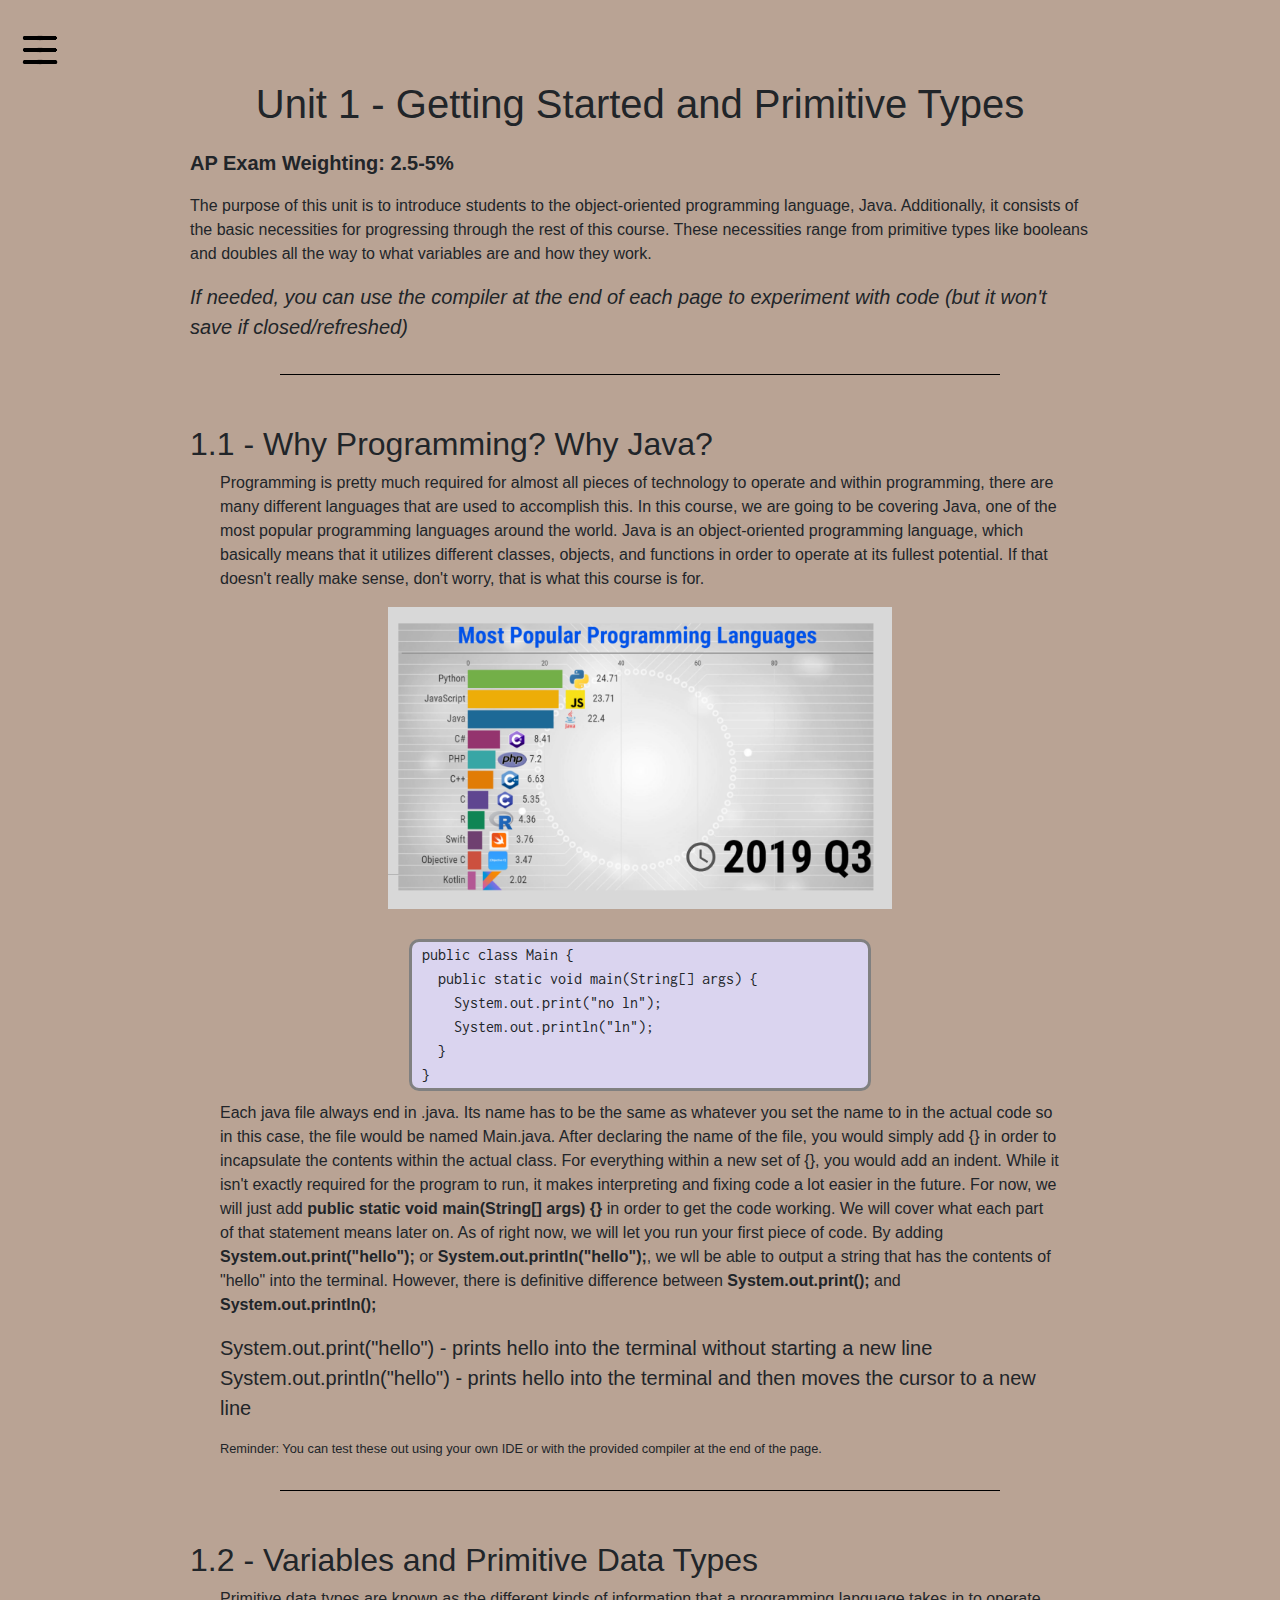
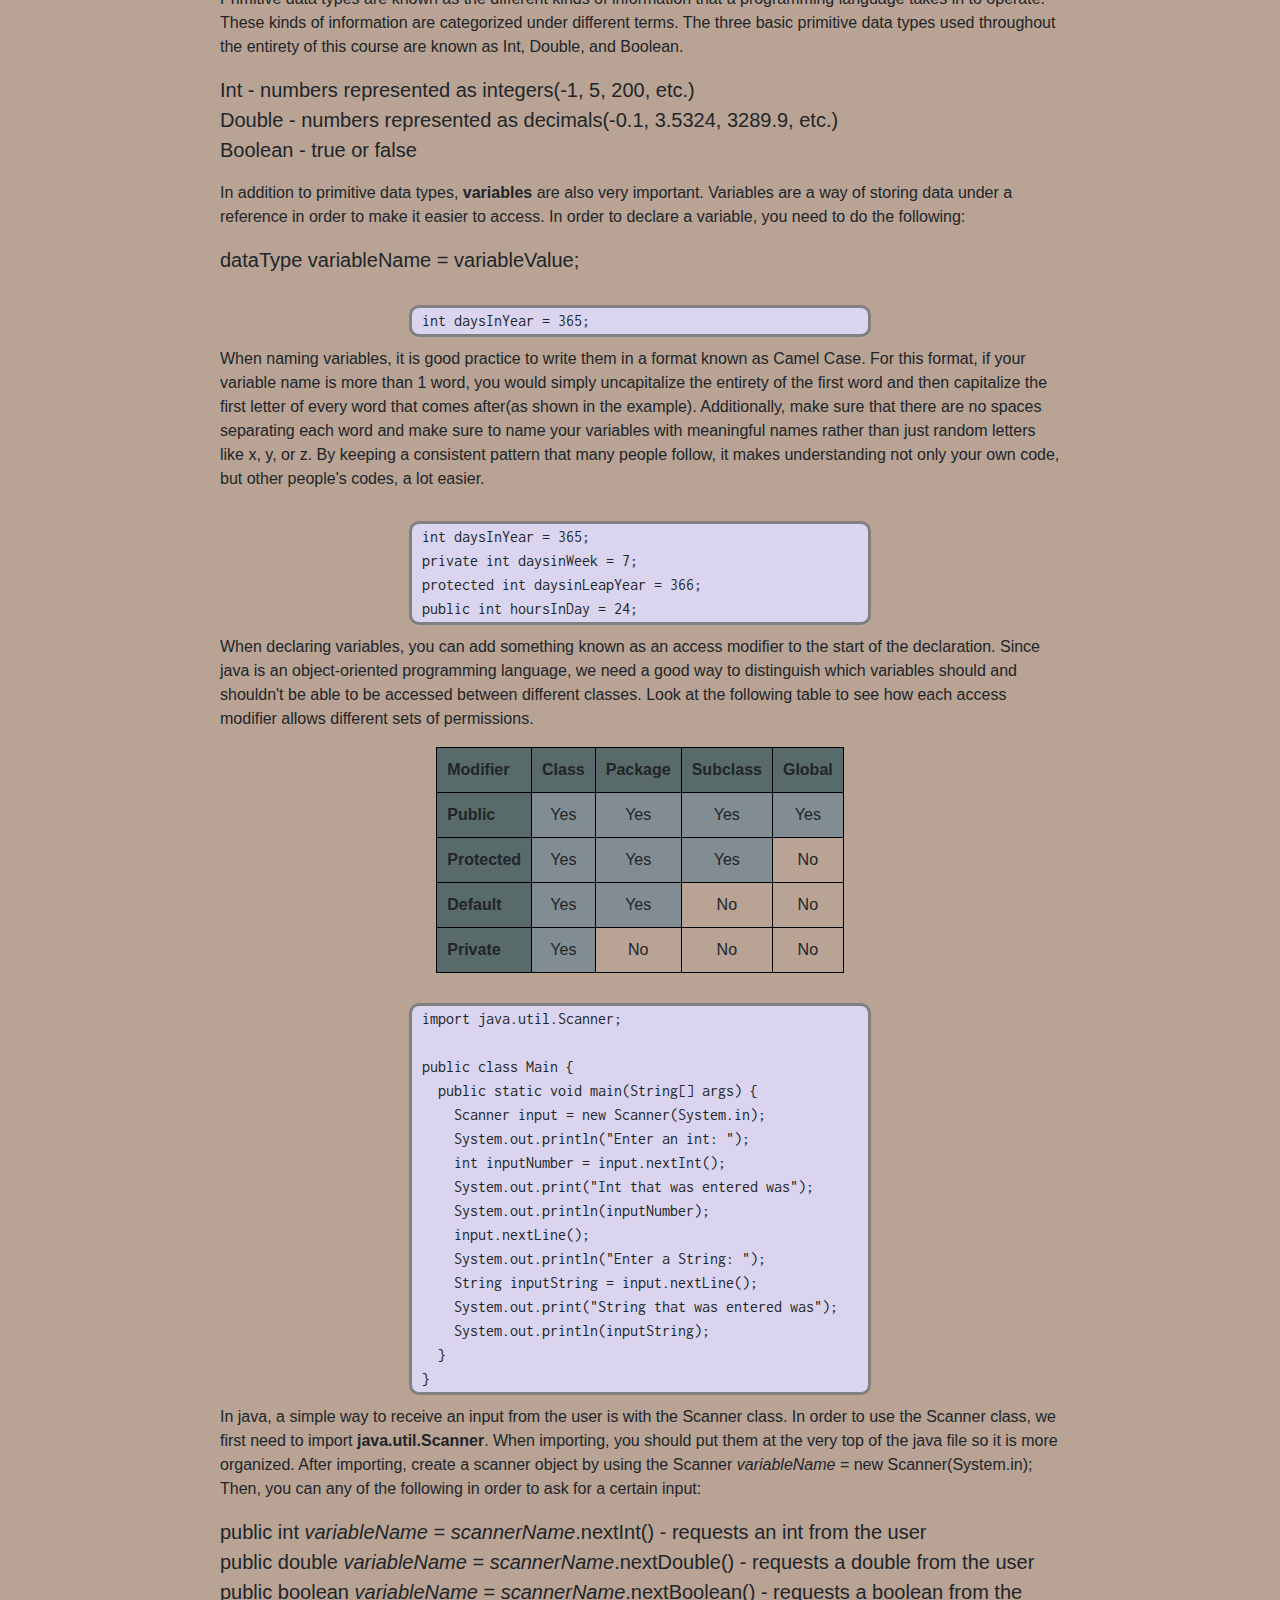
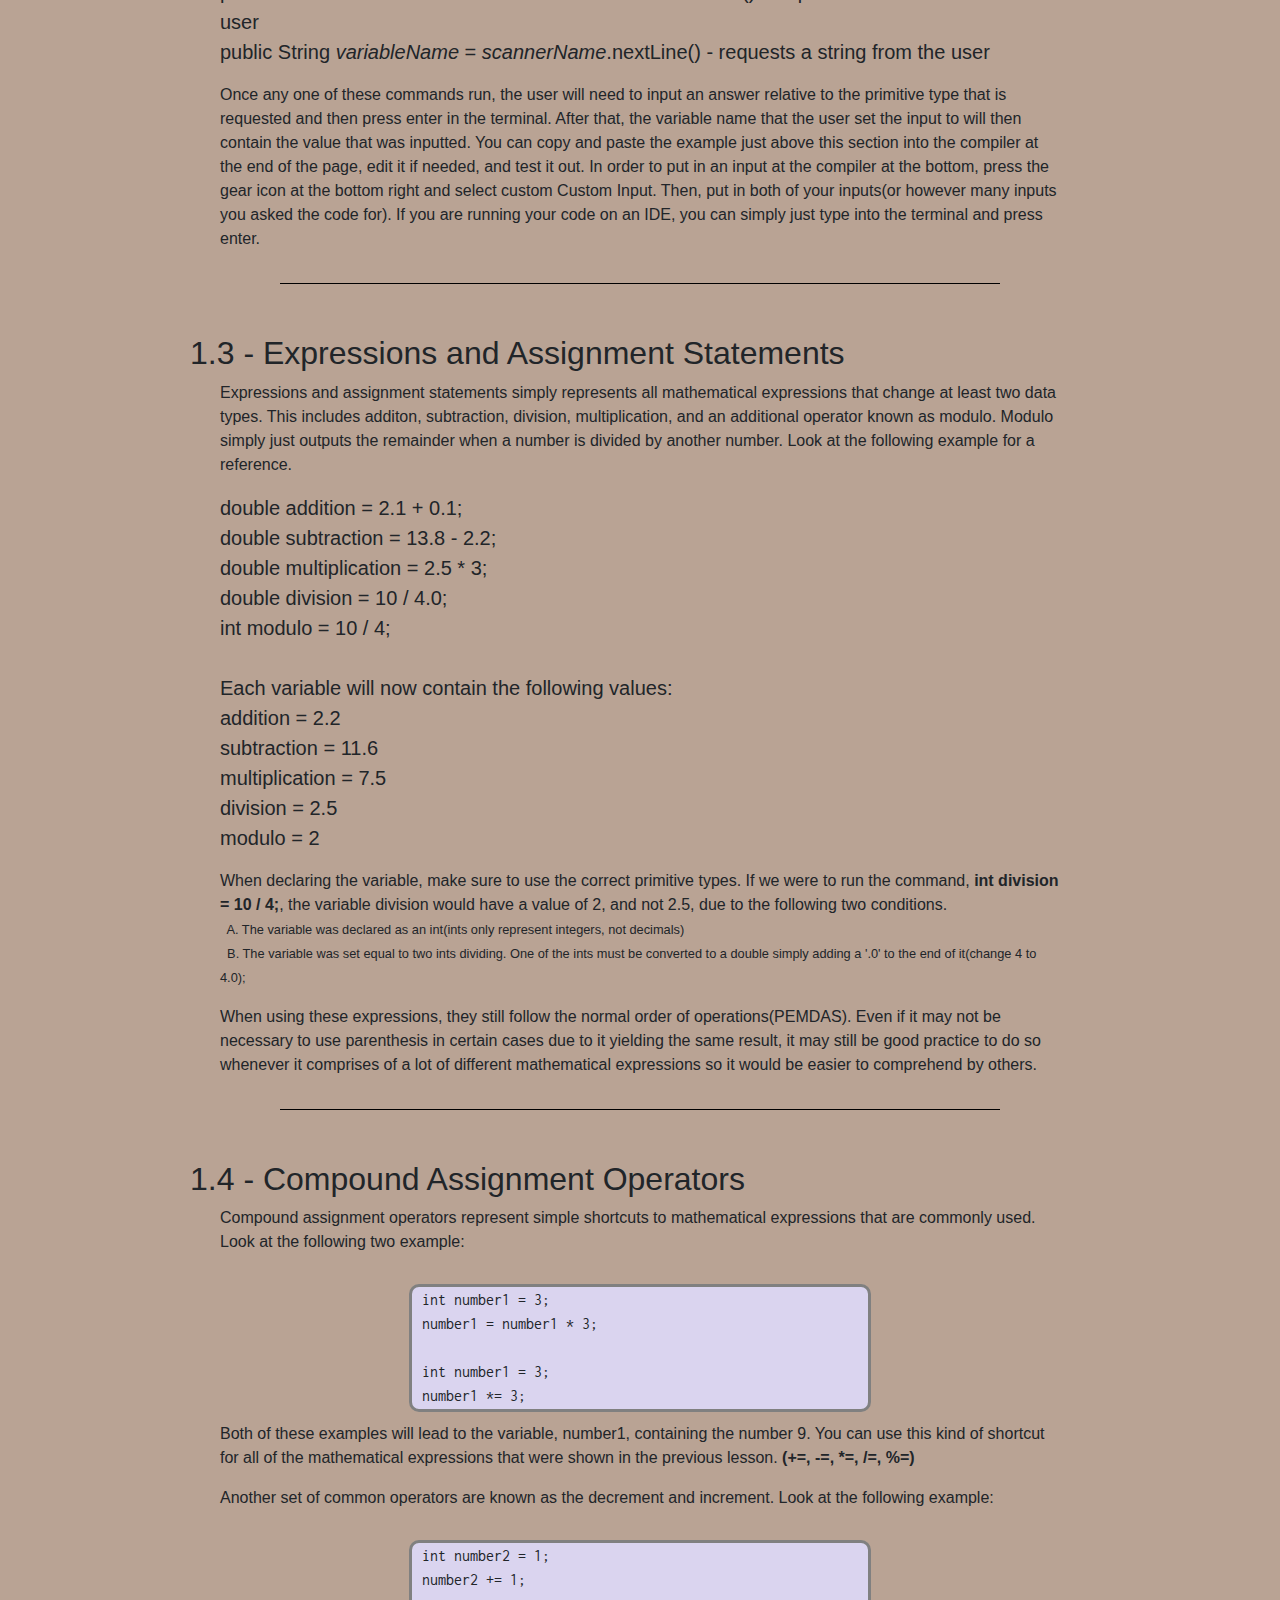
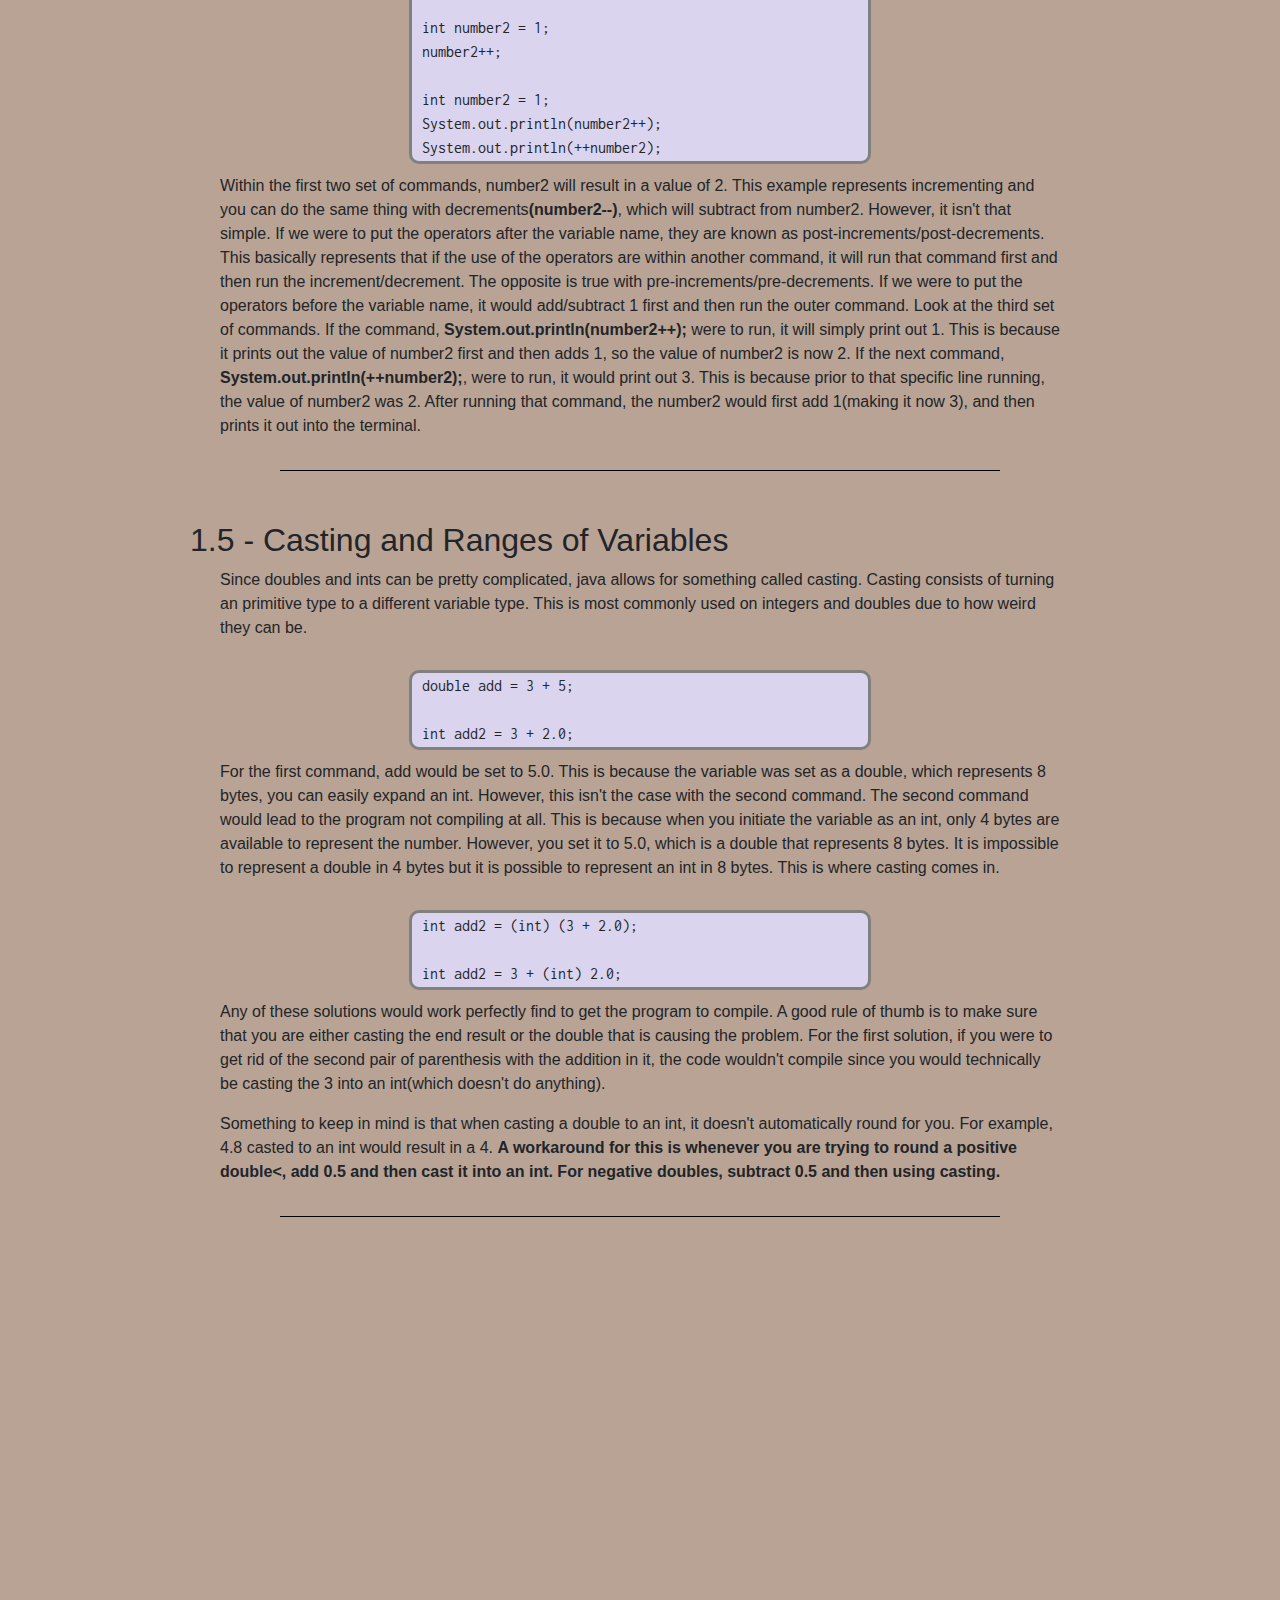
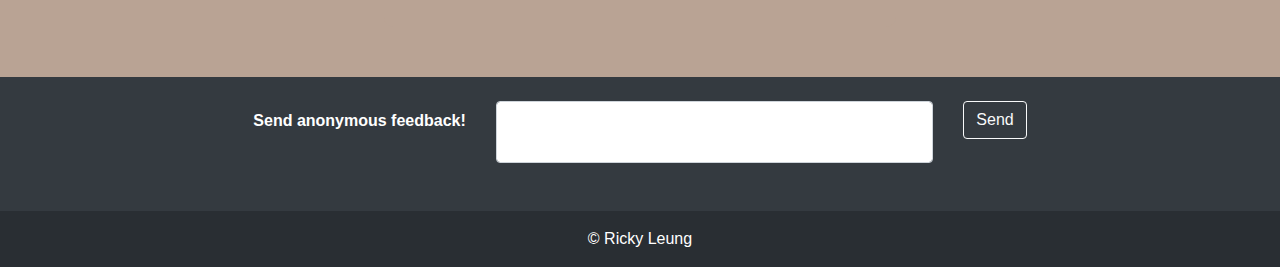
<file: unit1.html>
<!DOCTYPE html>
<html lang="en">
<head>
    <meta charset="UTF-8">
    <meta http-equiv="X-UA-Compatible" content="IE=edge">
    <meta name="viewport" content="width=device-width, initial-scale=1.0">
    <title>Unit 1</title>
    <link rel="stylesheet" href="https://cdn.jsdelivr.net/npm/bootstrap@4.3.1/dist/css/bootstrap.min.css" integrity="sha384-ggOyR0iXCbMQv3Xipma34MD+dH/1fQ784/j6cY/iJTQUOhcWr7x9JvoRxT2MZw1T" crossorigin="anonymous">
    <link rel="stylesheet" href="CSS/normalize.css">
    <link rel="stylesheet" href="CSS/unit1Style.css">
</head>
<body>
    <!--
        Navigation Bar
    -->
    <header>
        <nav id="sideNav">
            <svg>
                <defs>
                    <filter id="gooeyness">
                        <feGaussianBlur in="SourceGraphic" stdDeviation="2.2" result="blur" />
                        <feColorMatrix in="blur" mode="matrix" values="1 0 0 0 0  0 1 0 0 0  0 0 1 0 0  0 0 0 20 -10" result="gooeyness" />
                        <feComposite in="SourceGraphic" in2="gooeyness" operator="atop" />
                    </filter>
                </defs>
            </svg>
            <div class="plates">
                <div id="mainPlate" class="plate plate2" onclick="activeSideNav();openCloseNav();">
                    <svg class="menu" version="1.1" height="100" width="100" viewBox="0 0 100 100">
                        <path class="line line1" d="M 50,65 H 70 C 70,65 75,65.198488 75,70.762712 C 75,73.779026 74.368822,78.389831 66.525424,78.389831 C 22.092231,78.389831 -18.644068,-30.508475 -18.644068,-30.508475" />
                        <path class="line line2" d="M 50,35 H 70 C 70,35 81.355932,35.300135 81.355932,25.635593 C 81.355932,20.906215 78.841706,14.830508 72.881356,14.830508 C 35.648232,14.830508 -30.508475,84.322034 -30.508475,84.322034" />
                        <path class="line line3" d="M 50,50 H 30 C 30,50 12.288136,47.749959 12.288136,60.169492 C 12.288136,67.738339 16.712974,73.305085 40.677966,73.305085 C 73.791674,73.305085 108.47458,-19.915254 108.47458,-19.915254" />
                        <path class="line line4" d="M 50,50 H 70 C 70,50 81.779661,50.277128 81.779661,36.607372 C 81.779661,28.952694 77.941689,25 69.067797,25 C 39.95532,25 -16.949153,119.91525 -16.949153,119.91525" />
                        <path class="line line5" d="M 50,65 H 30 C 30,65 17.79661,64.618439 17.79661,74.152543 C 17.79661,80.667556 25.093813,81.355932 38.559322,81.355932 C 89.504001,81.355932 135.59322,-21.186441 135.59322,-21.186441" />
                        <path class="line line6" d="M 50,35 H 30 C 30,35 16.525424,35.528154 16.525424,24.152542 C 16.525424,17.535987 22.597755,13.559322 39.40678,13.559322 C 80.617882,13.559322 94.067797,111.01695 94.067797,111.01695" />
                    </svg>
                    <svg class="x" version="1.1" height="100" width="100" viewBox="0 0 100 100">
                        <path class="line" d="M 34,32 L 66,68" />
                        <path class="line" d="M 66,32 L 34,68" />
                    </svg>
                </div>
            </div>
            

            <div id="sideNavSlider">
                <a href="index.html">Home</a>

                <p onclick="this.classList.toggle('unitSelected');openCloseUnits('unit1Lessons');">Unit 1 - Getting Started and Primitive Types</p>
                <ul class="unitDropdown" id="unit1Lessons">
                    <li><a href="unit1.html#part1">1.1 - Why Programming? Why Java?</a></li>
                    <li><a href="unit1.html#part2">1.2 - Variables and Primitive Data Types</a></li>
                    <li><a href="unit1.html#part3">1.3 - Expressions and Assignment Statements</a></li>
                    <li><a href="unit1.html#part4">1.4 - Compound Assignment Operators</a></li>
                    <li><a href="unit1.html#part5">1.5 - Casting and Ranges of Variables</a></li>
                    <li><hr></li>
                </ul>

                <p onclick="this.classList.toggle('unitSelected');openCloseUnits('unit2Lessons');">Unit 2 - Using Objects</p>
                <ul class="unitDropdown" id="unit2Lessons">
                    <li><a href="unit2.html#part1">2.1 - Instances of Classes</a></li>
                    <li><a href="unit2.html#part2">2.2 - Creating and Storing Objects</a></li>
                    <li><a href="unit2.html#part3">2.3 - Calling a Void Method</a></li>
                    <li><a href="unit2.html#part4">2.4 - Calling a Void Method With Parameters</a></li>
                    <li><a href="unit2.html#part5">2.5 - Calling a Non-Void Method</a></li>
                    <li><a href="unit2.html#part6">2.6 - String Objects: Concatenation, Literals, etc.</a></li>
                    <li><a href="unit2.html#part7">2.7 - String Methods</a></li>
                    <li><a href="unit2.html#part8">2.8 - Wrapper Classes</a></li>
                    <li><a href="unit2.html#part9">2.9 - Using the Math Class</a></li>
                    <li><hr></li>
                </ul>

                <p onclick="this.classList.toggle('unitSelected');openCloseUnits('unit3Lessons');">Unit 3 - Boolean Expressions and If Statements</p>
                <ul class="unitDropdown" id="unit3Lessons">
                    <li><a href="unit3.html#part1">3.1 - Overview and Boolean Expressions</a></li>
                    <li><a href="unit3.html#part2">3.2 - If Statements and Control Flow</a></li>
                    <li><a href="unit3.html#part3">3.3 - If-Else Statements</a></li>
                    <li><a href="unit3.html#part4">3.4 - Else If Statements</a></li>
                    <li><a href="unit3.html#part5">3.5 - Compound Boolean Expressions</a></li>
                    <li><a href="unit3.html#part6">3.6 - Equivalent Boolean Expressions</a></li>
                    <li><a href="unit3.html#part7">3.7 - Comparing Objects</a></li>
                    <li><hr></li>
                </ul>

                <p onclick="this.classList.toggle('unitSelected');openCloseUnits('unit4Lessons');">Unit 4 - Iteration</p>
                <ul class="unitDropdown" id="unit4Lessons">
                    <li><a href="unit4.html#part1">4.1 - While Loops</a></li>
                    <li><a href="unit4.html#part2">4.2 - For Loops</a></li>
                    <li><a href="unit4.html#part3">4.3 - Loops and Strings</a></li>
                    <li><a href="unit4.html#part4">4.4 - Nested For Loops</a></li>
                    <li><a href="unit4.html#part5">4.5 - Loop Analysis</a></li>
                    <li><hr></li>
                </ul>

            </div>
        </nav>
    </header>
    
    <!--
        Main content page
    -->
    <h1>Unit 1 - Getting Started and Primitive Types</h1>
    <main id="pageContainer">
        <p class="font-weight-bold lead">AP Exam Weighting: 2.5-5%</p>
        <p class="introduction">
            The purpose of this unit is to introduce students to the object-oriented programming language, Java. 
            Additionally, it consists of the basic necessities for progressing through the rest of this course. 
            These necessities range from primitive types like booleans and doubles all the way to what variables 
            are and how they work.
        </p>
        <p class="font-italic lead">
            If needed, you can use the compiler at the end of each page to experiment with code 
            (but it won't save if closed/refreshed)
        </p>
        <hr class="unitSeparate">
        
        <h2 id="part1">1.1 - Why Programming? Why Java?</h2>
        <div class="unitContent">
            <p>
                Programming is pretty much required for almost all pieces of technology to operate and within programming, 
                there are many different languages that are used to accomplish this. In this course, we are going to be 
                covering Java, one of the most popular programming languages around the world. Java is an object-oriented 
                programming language, which basically means that it utilizes different classes, objects, and functions in 
                order to operate at its fullest potential. If that doesn't really make sense, don't worry, that is what this 
                course is for.
            </p>
            <a href="https://statisticsanddata.org/data/the-most-popular-programming-languages-1965-2022-new-update/" target="_blank">
                <img src="Images/popularLanguages.png" alt="Chart of most popular programming languages">
            </a>

            <div class="codeText">
                <p>
                    public class Main { <br>
                    &nbsp public static void main(String[] args) { <br>
                    &nbsp &nbsp System.out.print("no ln"); <br>
                    &nbsp &nbsp System.out.println("ln"); <br>
                    &nbsp } <br>
                    } <br>
                </p>
            </div>
            <p>
                Each java file always end in .java. Its name has to be the same as whatever you set the name to in the actual code so 
                in this case, the file would be named Main.java. After declaring the name of the file, you would simply add {} in order to 
                incapsulate the contents within the actual class. For everything within a new set of {}, you would add an indent. While it isn't exactly required for the program to run, it 
                makes interpreting and fixing code a lot easier in the future. For now, we will just add <strong>public static void main(String[] args) {}</strong> 
                in order to get the code working. We will cover what each part of that statement means later on. As of right now, we will let 
                you run your first piece of code. By adding <strong>System.out.print("hello");</strong> or <strong>System.out.println("hello");</strong>, we wll be able to output 
                a string that has the contents of "hello" into the terminal. However, there is definitive difference between <strong>System.out.print();</strong> and 
                <strong>System.out.println();</strong>
            </p>
            <p class="lead">
                System.out.print("hello") - prints hello into the terminal without starting a new line <br>
                System.out.println("hello") - prints hello into the terminal and then moves the cursor to a new line
            </p>
            <p class="small lead">
                Reminder: You can test these out using your own IDE or with the provided compiler at the end of the page.
            </p>
        </div>
        <hr class="unitSeparate">

        <h2 id="part2">1.2 - Variables and Primitive Data Types</h2>
        <div class="unitContent">
            <p>
                Primitive data types are known as the different kinds of information that a programming language takes in to operate. 
                These kinds of information are categorized under different terms. The three basic primitive data types used throughout
                the entirety of this course are known as Int, Double, and Boolean.
            </p>
            <p class="lead">
                <strong>Int</strong> - numbers represented as integers(-1, 5, 200, etc.) <br>
                <strong>Double</strong> - numbers represented as decimals(-0.1, 3.5324, 3289.9, etc.) <br>
                <strong>Boolean</strong> - true or false
            </p>

            <p>
                In addition to primitive data types, <strong>variables</strong> are also very important. Variables are a way of storing data 
                under a reference in order to make it easier to access. In order to declare a variable, you need to do the following: 
            </p>
            <p class="lead">
                dataType variableName = variableValue;
            </p>
            <div class="codeText">
                <p>
                    int daysInYear = 365;
                </p>
            </div>
            <p>
                When naming variables, it is good practice to write them in a format known as Camel Case. For this format, if your variable name is more than 1 word, 
                you would simply uncapitalize the entirety of the first word and then capitalize the first letter of every word that comes after(as shown in the example). Additionally, make sure that there 
                are no spaces separating each word and make sure to name your variables with meaningful names rather than just random letters like x, y, or z. 
                By keeping a consistent pattern that many people follow, it makes understanding not only your own code, but other people's codes, a lot easier.
            </p>
            <div class="codeText">
                <p>
                    int daysInYear = 365; <br>
                    private int daysinWeek = 7; <br>
                    protected int daysinLeapYear = 366; <br>
                    public int hoursInDay = 24;
                </p>
            </div>
            <p>
                When declaring variables, you can add something known as an access modifier to the start of the declaration. Since java is an object-oriented programming language, we need a good 
                way to distinguish which variables should and shouldn't be able to be accessed between different classes. Look at the following table to see how each access modifier 
                allows different sets of permissions.
            </p>
            <table id="accessModifierTable">
                <tr>
                    <th>Modifier</th>
                    <th>Class</th>
                    <th>Package</th>
                    <th>Subclass</th>
                    <th>Global</th>
                </tr>
                <tr>
                    <th>Public</th>
                    <td class="yes">Yes</td>
                    <td class="yes">Yes</td>
                    <td class="yes">Yes</td>
                    <td class="yes">Yes</td>
                </tr>
                <tr>
                    <th>Protected</th>
                    <td class="yes">Yes</td>
                    <td class="yes">Yes</td>
                    <td class="yes">Yes</td>
                    <td>No</td>
                </tr>
                <tr>
                    <th>Default</th>
                    <td class="yes">Yes</td>
                    <td class="yes">Yes</td>
                    <td>No</td>
                    <td>No</td>
                </tr>
                <tr>
                    <th>Private</th>
                    <td class="yes">Yes</td>
                    <td>No</td>
                    <td>No</td>
                    <td>No</td>
                </tr>
            </table>
            <div class="codeText">
                <p>
                    import java.util.Scanner; <br>
                    <br>
                    public class Main { <br>
                    &nbsp public static void main(String[] args) { <br>
                    &nbsp &nbsp Scanner input = new Scanner(System.in); <br>
                    &nbsp &nbsp System.out.println("Enter an int: "); <br>
                    &nbsp &nbsp int inputNumber = input.nextInt(); <br>
                    &nbsp &nbsp System.out.print("Int that was entered was"); <br>
                    &nbsp &nbsp System.out.println(inputNumber); <br>
                    &nbsp &nbsp input.nextLine(); <br>
                    &nbsp &nbsp System.out.println("Enter a String: "); <br>
                    &nbsp &nbsp String inputString = input.nextLine(); <br>
                    &nbsp &nbsp System.out.print("String that was entered was"); <br>
                    &nbsp &nbsp System.out.println(inputString); <br>
                    &nbsp } <br>
                    }
                </p>
            </div>
            <p>
                In java, a simple way to receive an input from the user is with the Scanner class. In order to use the Scanner class, we first need to import <strong>java.util.Scanner</strong>. When 
                importing, you should put them at the very top of the java file so it is more organized. After importing, create a scanner object by using the Scanner <span class="font-italic">variableName</span> 
                = new Scanner(System.in); Then, you can any of the following in order to ask for a certain input:
            </p>
            <p class="lead">
                public int <span class="font-italic">variableName</span> = <span class="font-italic">scannerName</span>.nextInt() - requests an int from the user <br>
                public double <span class="font-italic">variableName</span> = <span class="font-italic">scannerName</span>.nextDouble() - requests a double from the user <br>
                public boolean <span class="font-italic">variableName</span> = <span class="font-italic">scannerName</span>.nextBoolean() - requests a boolean from the user <br>
                public String <span class="font-italic">variableName</span> = <span class="font-italic">scannerName</span>.nextLine() - requests a string from the user
            </p>
            <p>
                Once any one of these commands run, the user will need to input an answer relative to the primitive type that is requested and then press enter in the terminal. After that, the variable name that 
                the user set the input to will then contain the value that was inputted. You can copy and paste the example just above this section into the compiler at the end of the page, edit it if needed, and 
                test it out. In order to put in an input at the compiler at the bottom, press the gear icon at the bottom right and select custom Custom Input. Then, put in both of your inputs(or however many inputs 
                you asked the code for). If you are running your code on an IDE, you can simply just type into the terminal and press enter.
            </p>
        </div>
        <hr class="unitSeparate">

        <h2 id="part3">1.3 - Expressions and Assignment Statements</h2>
        <div class="unitContent">
            <p>
                Expressions and assignment statements simply represents all mathematical expressions that change at least two data types. This includes additon, subtraction, division, multiplication, and 
                an additional operator known as modulo. Modulo simply just outputs the remainder when a number is divided by another number. Look at the following example for a reference.
            </p>
            <p class="lead">
                double addition = 2.1 + 0.1; <br>
                double subtraction = 13.8 - 2.2; <br>
                double multiplication = 2.5 * 3; <br>
                double division = 10 / 4.0; <br>
                int modulo = 10 / 4; <br>
                <br>
                Each variable will now contain the following values: <br>
                addition = 2.2 <br>
                subtraction = 11.6 <br>
                multiplication = 7.5 <br>
                division = 2.5 <br>
                modulo = 2 <br>
            </p>
            <p>
                When declaring the variable, make sure to use the correct primitive types. If we were to run the command, <strong>int division = 10 / 4;</strong>, the variable division would 
                have a value of 2, and not 2.5, due to the following two conditions. <br>
                <span class="small">
                    &nbsp A. The variable was declared as an int(ints only represent integers, not decimals) <br>
                    &nbsp B. The variable was set equal to two ints dividing. One of the ints must be converted to a double simply adding a '.0' to the end of it(change 4 to 4.0);
                </span>
            </p>
            <p>
                When using these expressions, they still follow the normal order of operations(PEMDAS). Even if it may not be necessary to use parenthesis in certain cases due to 
                it yielding the same result, it may still be good practice to do so whenever it comprises of a lot of different mathematical expressions so it would be easier to comprehend by others.
            </p>
        </div>
        <hr class="unitSeparate">

        <h2 id="part4">1.4 - Compound Assignment Operators</h2>
        <div class="unitContent">
            <p>
                Compound assignment operators represent simple shortcuts to mathematical expressions that are commonly used. Look at the following two example:
            </p>
            <div class="codeText">
                <p>
                    int number1 = 3; <br>
                    number1 = number1 * 3; <br>
                    <br>
                    int number1 = 3; <br>
                    number1 *= 3;
                </p>
            </div>
            <p>
                Both of these examples will lead to the variable, number1, containing the number 9. You can use this kind of shortcut for all of the mathematical expressions that were shown 
                in the previous lesson. <strong>(+=, -=, *=, /=, %=)</strong>
            </p>
            <p>
                Another set of common operators are known as the decrement and increment. Look at the following example: 
            </p>
            <div class="codeText">
                <p>
                    int number2 = 1; <br>
                    number2 += 1; <br>
                    <br>
                    int number2 = 1; <br>
                    number2++; <br>
                    <br>
                    int number2 = 1; <br>
                    System.out.println(number2++); <br>
                    System.out.println(++number2);
                </p>
            </div>
            <p>
                Within the first two set of commands, number2 will result in a value of 2. This example represents incrementing and you can do the same thing with decrements<strong>(number2--)</strong>, 
                which will subtract from number2. However, it isn't that simple. If we were to put the operators after the variable name, they are known as post-increments/post-decrements. This basically 
                represents that if the use of the operators are within another command, it will run that command first and then run the increment/decrement. The opposite is true with pre-increments/pre-decrements. 
                If we were to put the operators before the variable name, it would add/subtract 1 first and then run the outer command. Look at the third set of commands. If the command, 
                <strong>System.out.println(number2++);</strong> were to run, it will simply print out 1. This is because it prints out the value of number2 first and then adds 1, so the value of number2 is 
                now 2. If the next command, <strong>System.out.println(++number2);</strong>, were to run, it would print out 3. This is because prior to that specific line running, the value of number2 was 2. After 
                running that command, the number2 would first add 1(making it now 3), and then prints it out into the terminal.
            </p>
        </div>
        <hr class="unitSeparate">

        <h2 id="part5">1.5 - Casting and Ranges of Variables</h2>
        <div class="unitContent">
            <p>
                Since doubles and ints can be pretty complicated, java allows for something called casting. Casting consists of turning an primitive type to a different variable type. This is most commonly used 
                on integers and doubles due to how weird they can be.
            </p>
            <div class="codeText">
                <p>
                    double add = 3 + 5; <br>
                    <br>
                    int add2 = 3 + 2.0;
                </p>
            </div>
            <p>
                For the first command, add would be set to 5.0. This is because the variable was set as a double, which represents 8 bytes, you can easily expand an int. However, this isn't the case with the 
                second command. The second command would lead to the program not compiling at all. This is because when you initiate the variable as an int, only 4 bytes are available to represent the number. 
                However, you set it to 5.0, which is a double that represents 8 bytes. It is impossible to represent a double in 4 bytes but it is possible to represent an int in 8 bytes. This is where 
                casting comes in.
            </p>
            <div class="codeText">
                <p>
                    int add2 = (int) (3 + 2.0); <br>
                    <br>
                    int add2 = 3 + (int) 2.0;
                </p>
            </div>
            <p>
                Any of these solutions would work perfectly find to get the program to compile. A good rule of thumb is to make sure that you are either casting the end result or the double that is causing the problem. 
                For the first solution, if you were to get rid of the second pair of parenthesis with the addition in it, the code wouldn't compile since you would technically be casting the 3 into an 
                int(which doesn't do anything).
            </p>
            <p>
                Something to keep in mind is that when casting a double to an int, it doesn't automatically round for you. For example, 4.8 casted to an int would result in a 4. <strong>A workaround for this 
                is whenever you are trying to round a positive double<, add 0.5 and then cast it into an int. For negative doubles, subtract 0.5 and then using casting.</strong>
            </p>
        </div>
        <hr class="unitSeparate">
        
        <iframe height=375 width=700 src=https://www.interviewbit.com/embed/snippet/da8da111aff06ac82610 title='Interviewbit Ide snippet/da8da111aff06ac82610' loading="lazy" allow="clipboard-write" allowfullscreen referrerpolicy="unsafe-url" sandbox="allow-scripts allow-same-origin allow-popups allow-top-navigation-by-user-activation allow-popups-to-escape-sandbox" id="compiler"></iframe>
    </main>

    <!--
        Footer
    -->
    <footer class="bg-dark text-center text-white">
        <div class="container p-4 pb-0">
            <section class="">
              <form action="https://formspree.io/f/mgeqdlqd" method="POST">
                <div class="row d-flex justify-content-center">
                  <div class="col-auto">
                    <p class="pt-2">
                      <strong>Send anonymous feedback!</strong>
                    </p>
                  </div>
        
                  <div class="col-md-5 col-12">
                    <div class="form-outline form-white mb-4">
                      <textarea id="adviceTextarea" class="form-control" name="feedback" required></textarea>
                    </div>
                  </div>
        
                  <div class="col-auto">
                    <button type="submit" class="btn btn-outline-light mb-4">
                      Send
                    </button>
                  </div>
                </div>
              </form>
            </section>
          </div>
        
          <div class="text-center p-3" style="background-color: rgba(0, 0, 0, 0.2);">
            &copy Ricky Leung
          </div>
    </footer>

    <script src="https://www.jdoodle.com/assets/jdoodle-pym.min.js" type="text/javascript"></script>
    <script src="script.js"></script>
</body>
</html>
</file>
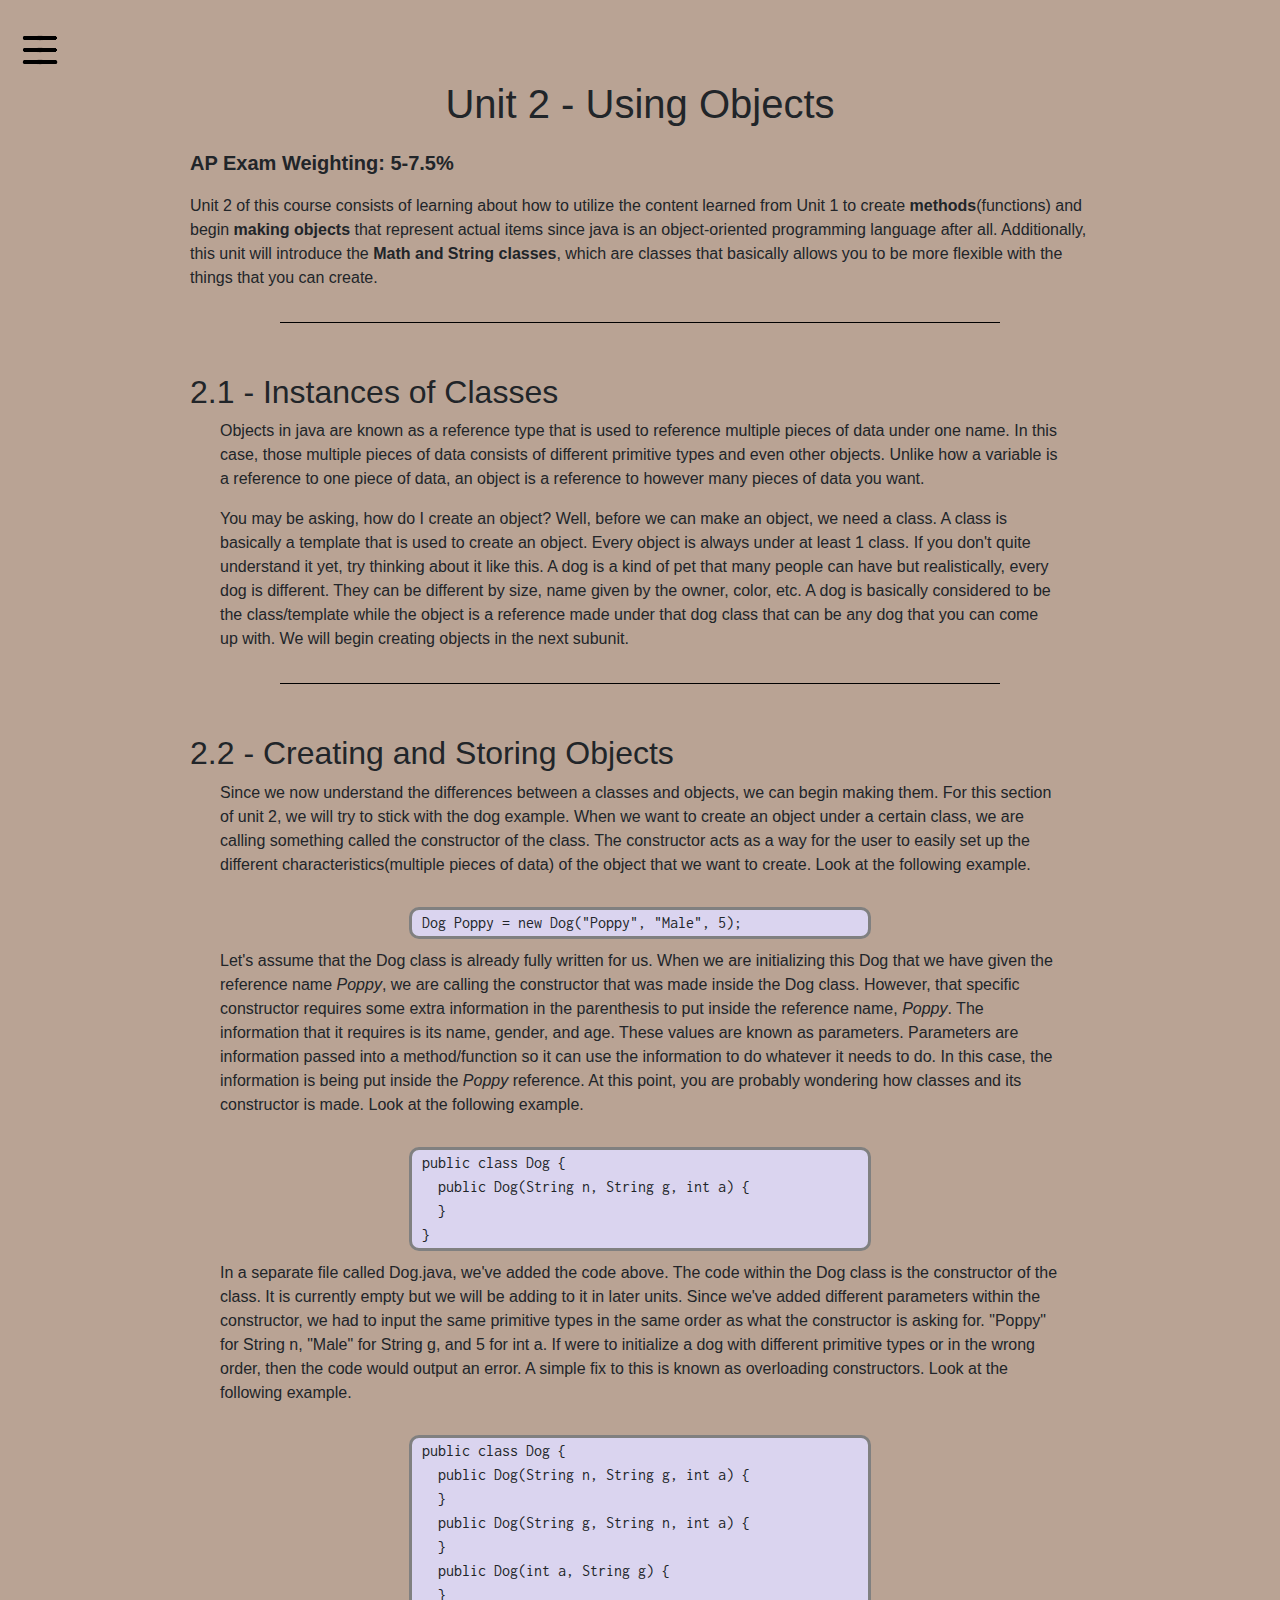
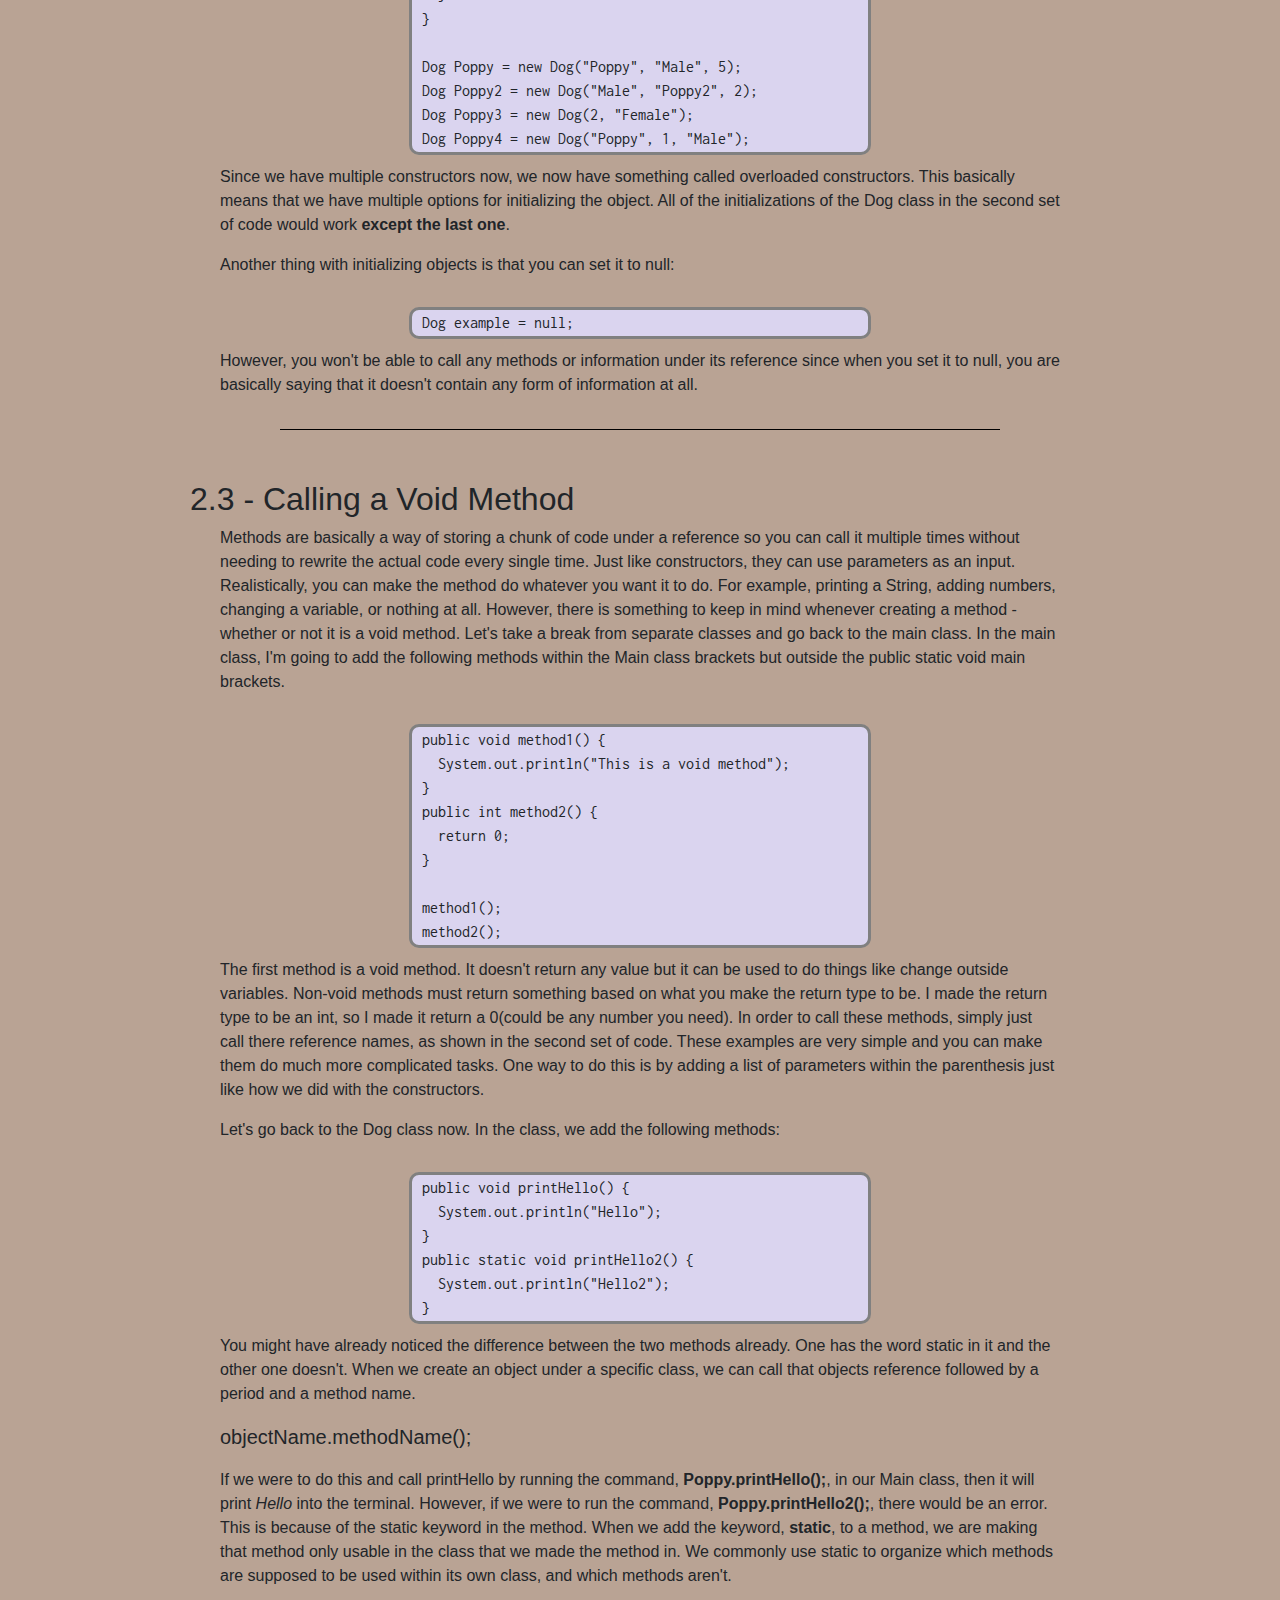
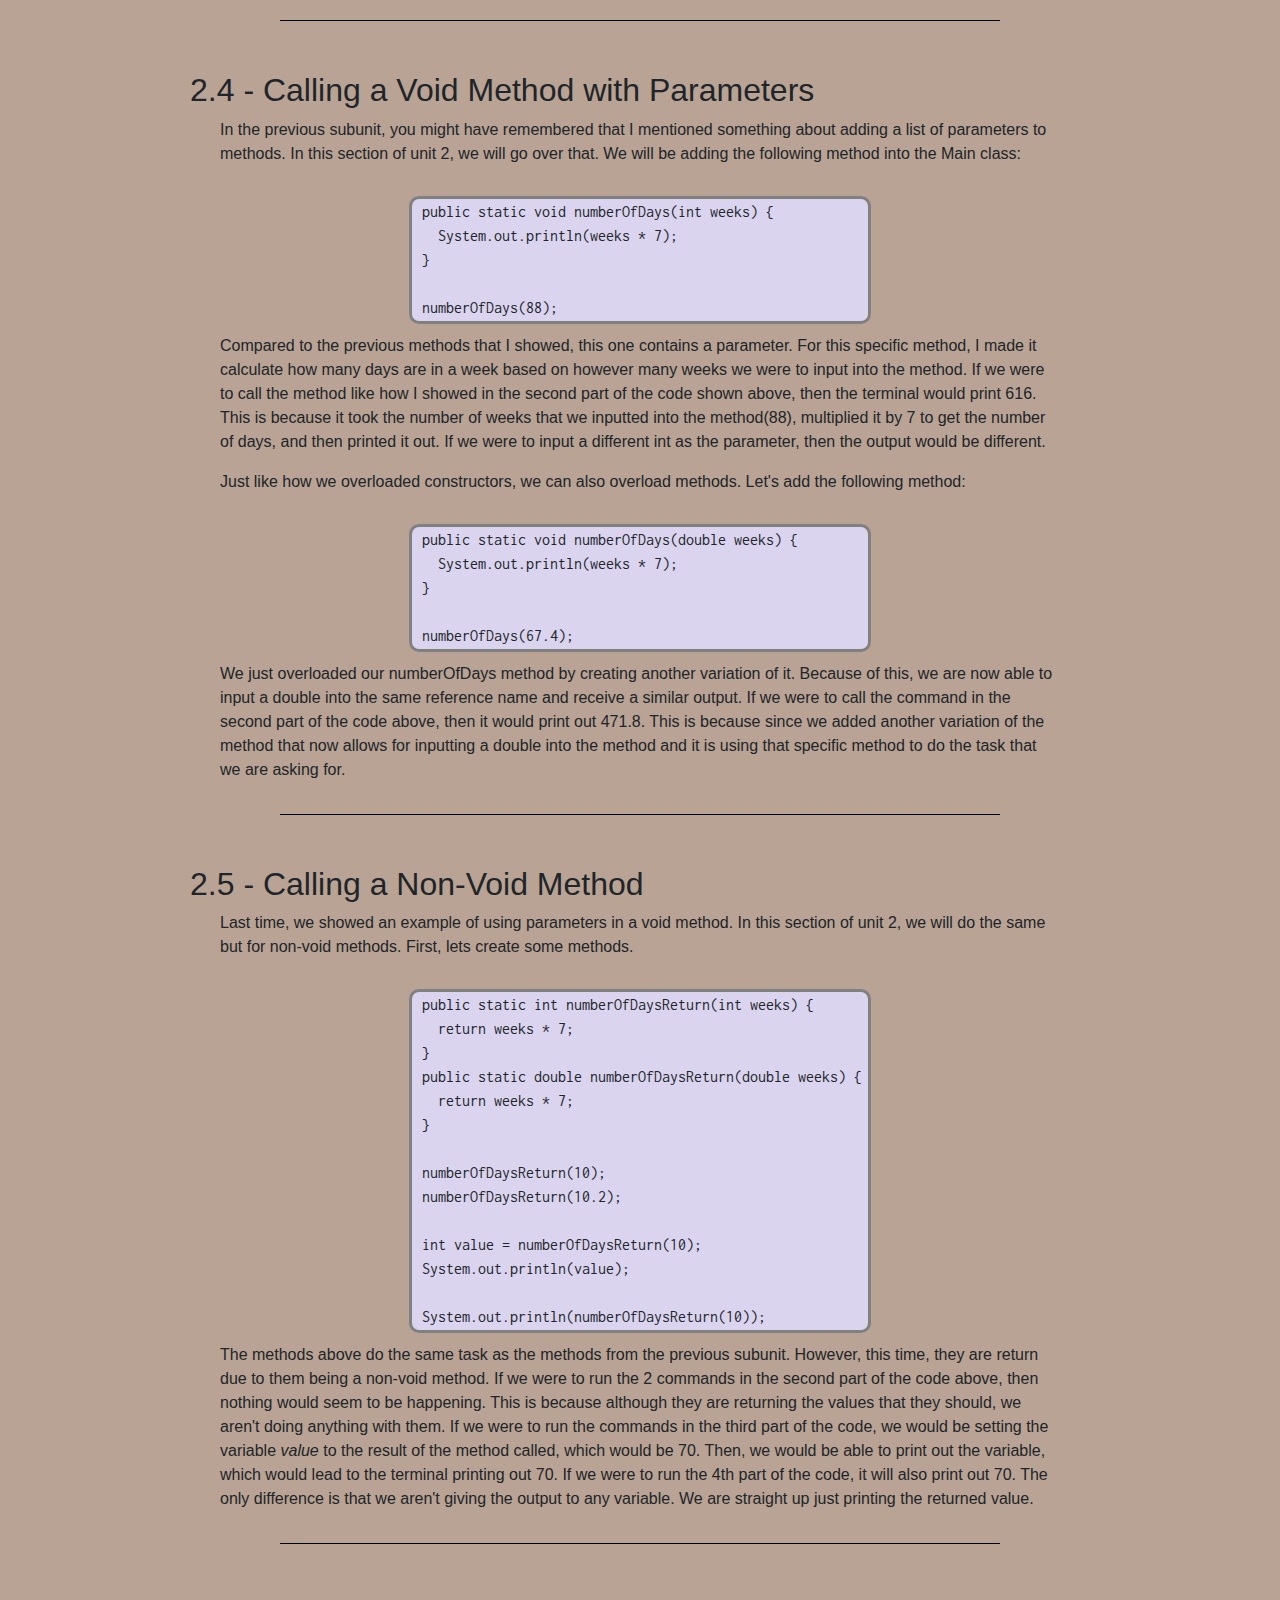
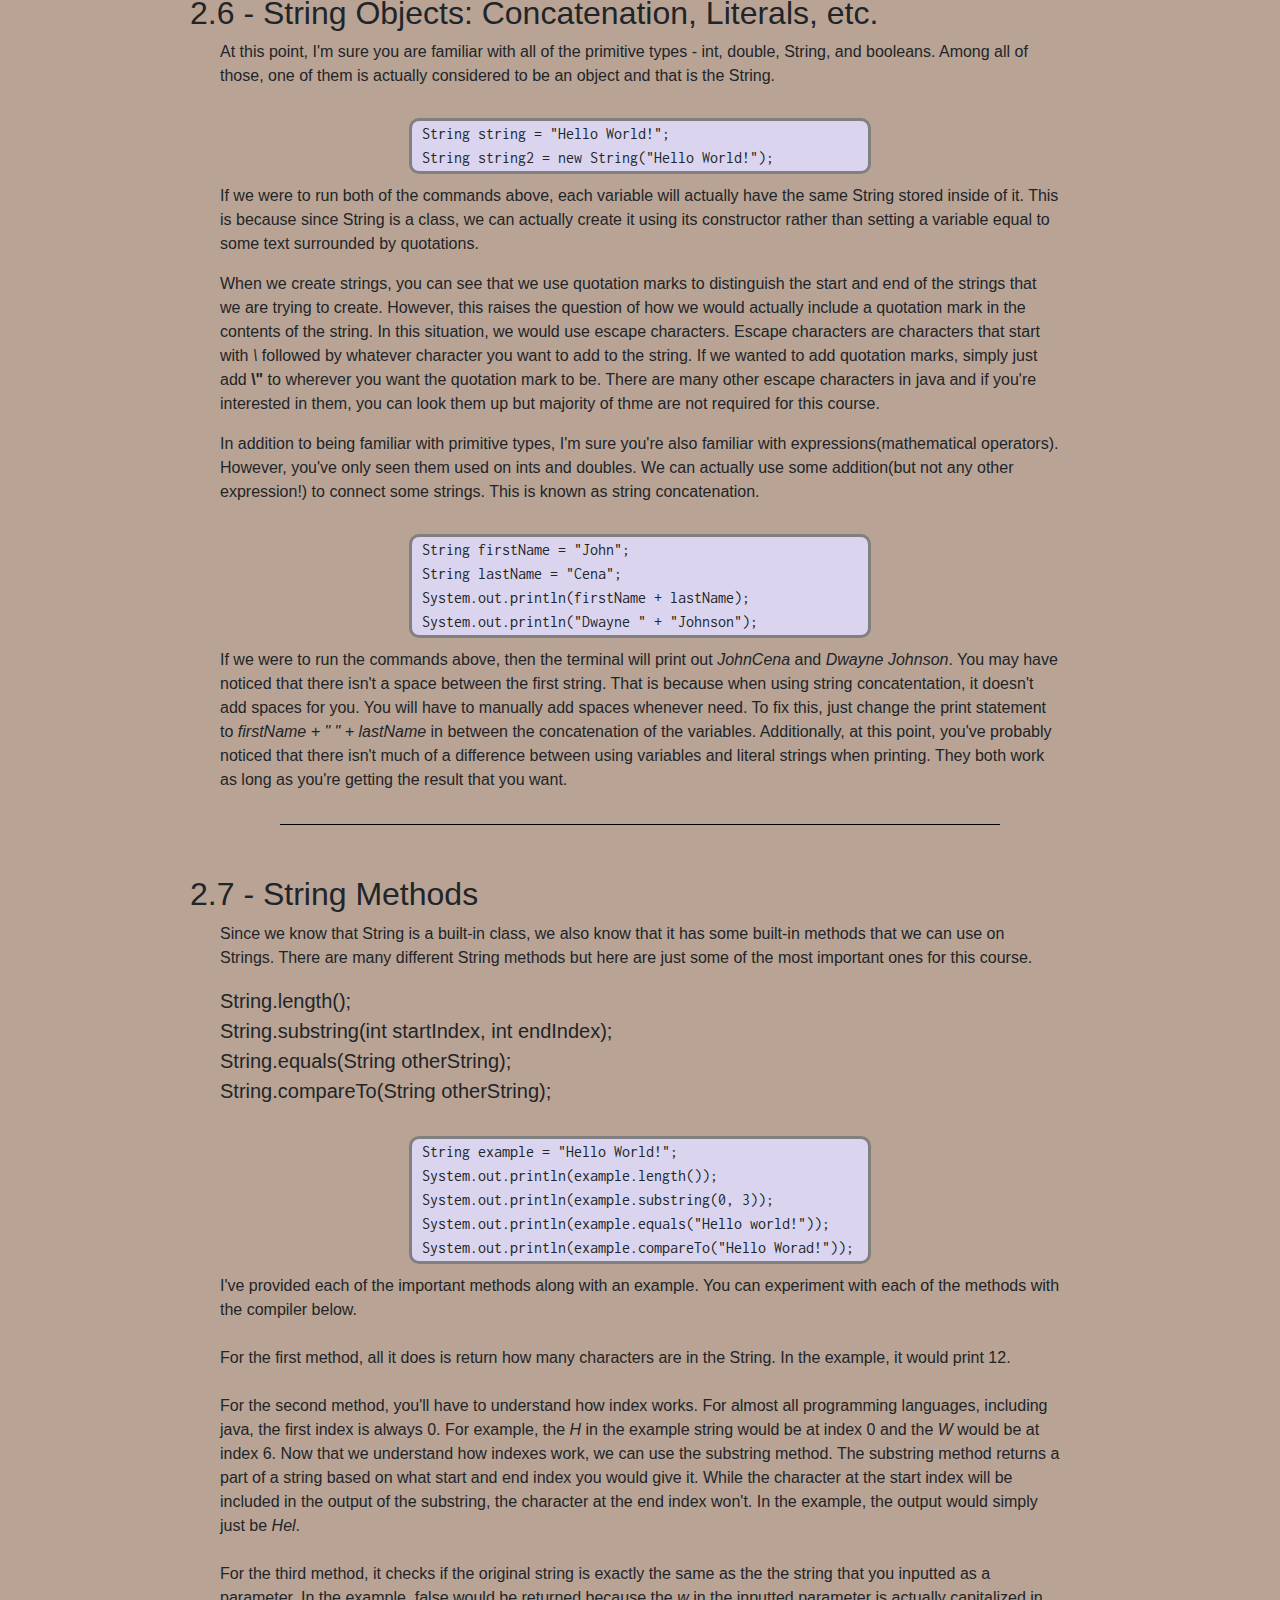
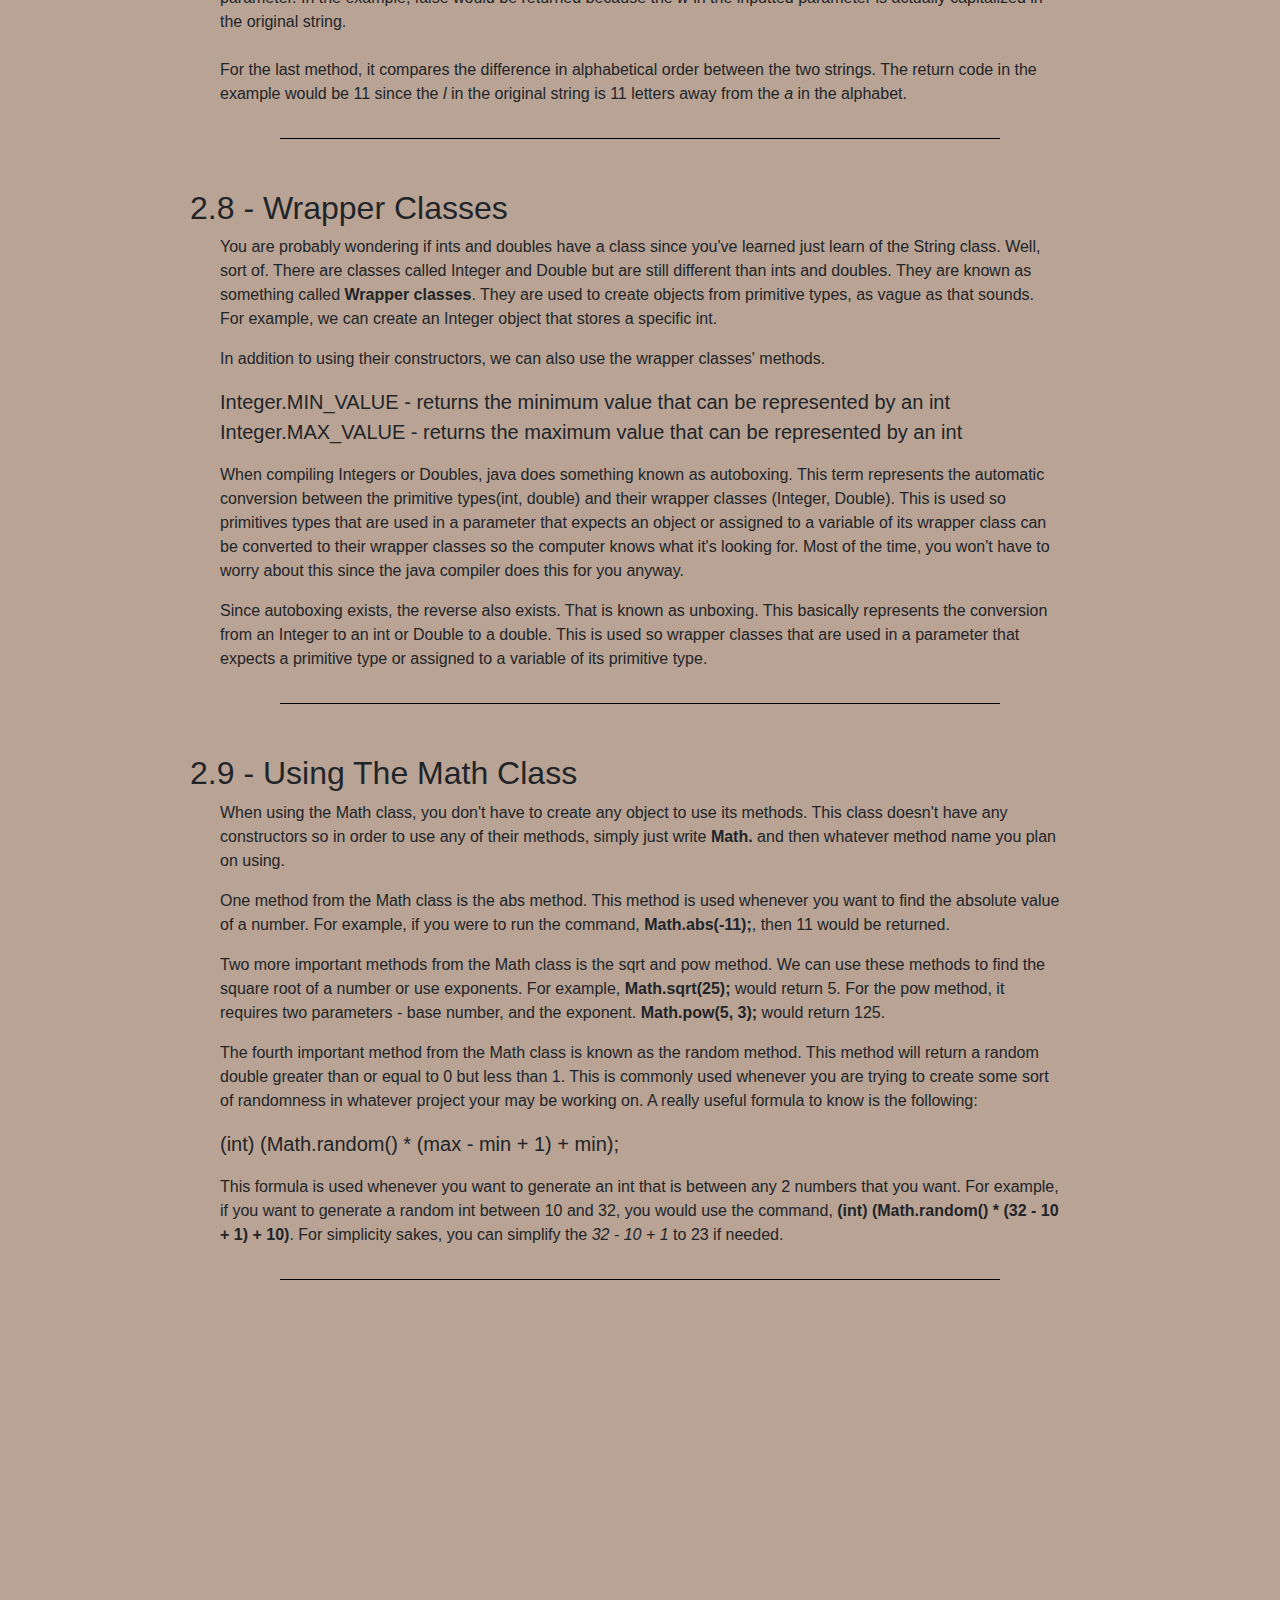
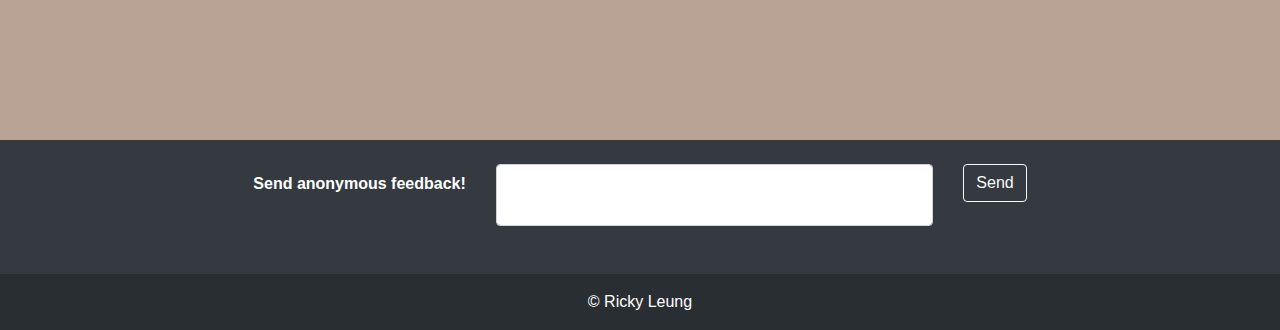
<file: unit2.html>
<!DOCTYPE html>
<html lang="en">
<head>
    <meta charset="UTF-8">
    <meta http-equiv="X-UA-Compatible" content="IE=edge">
    <meta name="viewport" content="width=device-width, initial-scale=1.0">
    <title>Unit 2</title>
    <link rel="stylesheet" href="https://cdn.jsdelivr.net/npm/bootstrap@4.3.1/dist/css/bootstrap.min.css" integrity="sha384-ggOyR0iXCbMQv3Xipma34MD+dH/1fQ784/j6cY/iJTQUOhcWr7x9JvoRxT2MZw1T" crossorigin="anonymous">
    <link rel="stylesheet" href="CSS/normalize.css">
    <link rel="stylesheet" href="CSS/unit2Style.css">
</head>
<body>
    <!--
      Navigation bar
    -->
    <header>
        <nav id="sideNav">
            <svg>
                <defs>
                    <filter id="gooeyness">
                        <feGaussianBlur in="SourceGraphic" stdDeviation="2.2" result="blur" />
                        <feColorMatrix in="blur" mode="matrix" values="1 0 0 0 0  0 1 0 0 0  0 0 1 0 0  0 0 0 20 -10" result="gooeyness" />
                        <feComposite in="SourceGraphic" in2="gooeyness" operator="atop" />
                    </filter>
                </defs>
            </svg>
            <div class="plates">
                <div id="mainPlate" class="plate plate2" onclick="activeSideNav();openCloseNav();">
                    <svg class="menu" version="1.1" height="100" width="100" viewBox="0 0 100 100">
                        <path class="line line1" d="M 50,65 H 70 C 70,65 75,65.198488 75,70.762712 C 75,73.779026 74.368822,78.389831 66.525424,78.389831 C 22.092231,78.389831 -18.644068,-30.508475 -18.644068,-30.508475" />
                        <path class="line line2" d="M 50,35 H 70 C 70,35 81.355932,35.300135 81.355932,25.635593 C 81.355932,20.906215 78.841706,14.830508 72.881356,14.830508 C 35.648232,14.830508 -30.508475,84.322034 -30.508475,84.322034" />
                        <path class="line line3" d="M 50,50 H 30 C 30,50 12.288136,47.749959 12.288136,60.169492 C 12.288136,67.738339 16.712974,73.305085 40.677966,73.305085 C 73.791674,73.305085 108.47458,-19.915254 108.47458,-19.915254" />
                        <path class="line line4" d="M 50,50 H 70 C 70,50 81.779661,50.277128 81.779661,36.607372 C 81.779661,28.952694 77.941689,25 69.067797,25 C 39.95532,25 -16.949153,119.91525 -16.949153,119.91525" />
                        <path class="line line5" d="M 50,65 H 30 C 30,65 17.79661,64.618439 17.79661,74.152543 C 17.79661,80.667556 25.093813,81.355932 38.559322,81.355932 C 89.504001,81.355932 135.59322,-21.186441 135.59322,-21.186441" />
                        <path class="line line6" d="M 50,35 H 30 C 30,35 16.525424,35.528154 16.525424,24.152542 C 16.525424,17.535987 22.597755,13.559322 39.40678,13.559322 C 80.617882,13.559322 94.067797,111.01695 94.067797,111.01695" />
                    </svg>
                    <svg class="x" version="1.1" height="100" width="100" viewBox="0 0 100 100">
                        <path class="line" d="M 34,32 L 66,68" />
                        <path class="line" d="M 66,32 L 34,68" />
                    </svg>
                </div>
            </div>
            

            <div id="sideNavSlider">
                <a href="index.html">Home</a>

                <p onclick="this.classList.toggle('unitSelected');openCloseUnits('unit1Lessons');">Unit 1 - Getting Started and Primitive Types</p>
                <ul class="unitDropdown" id="unit1Lessons">
                  <li><a href="unit1.html#part1">1.1 - Why Programming? Why Java?</a></li>
                  <li><a href="unit1.html#part2">1.2 - Variables and Primitive Data Types</a></li>
                  <li><a href="unit1.html#part3">1.3 - Expressions and Assignment Statements</a></li>
                  <li><a href="unit1.html#part4">1.4 - Compound Assignment Operators</a></li>
                  <li><a href="unit1.html#part5">1.5 - Casting and Ranges of Variables</a></li>
                  <li><hr></li>
                </ul>

                <p onclick="this.classList.toggle('unitSelected');openCloseUnits('unit2Lessons');">Unit 2 - Using Objects</p>
                <ul class="unitDropdown" id="unit2Lessons">
                  <li><a href="unit2.html#part1">2.1 - Instances of Classes</a></li>
                  <li><a href="unit2.html#part2">2.2 - Creating and Storing Objects</a></li>
                  <li><a href="unit2.html#part3">2.3 - Calling a Void Method</a></li>
                  <li><a href="unit2.html#part4">2.4 - Calling a Void Method With Parameters</a></li>
                  <li><a href="unit2.html#part5">2.5 - Calling a Non-Void Method</a></li>
                  <li><a href="unit2.html#part6">2.6 - String Objects: Concatenation, Literals, etc.</a></li>
                  <li><a href="unit2.html#part7">2.7 - String Methods</a></li>
                  <li><a href="unit2.html#part8">2.8 - Wrapper Classes</a></li>
                  <li><a href="unit2.html#part9">2.9 - Using the Math Class</a></li>
                  <li><hr></li>
                </ul>

                <p onclick="this.classList.toggle('unitSelected');openCloseUnits('unit3Lessons');">Unit 3 - Boolean Expressions and If Statements</p>
                <ul class="unitDropdown" id="unit3Lessons">
                  <li><a href="unit3.html#part1">3.1 - Overview and Boolean Expressions</a></li>
                  <li><a href="unit3.html#part2">3.2 - If Statements and Control Flow</a></li>
                  <li><a href="unit3.html#part3">3.3 - If-Else Statements</a></li>
                  <li><a href="unit3.html#part4">3.4 - Else If Statements</a></li>
                  <li><a href="unit3.html#part5">3.5 - Compound Boolean Expressions</a></li>
                  <li><a href="unit3.html#part6">3.6 - Equivalent Boolean Expressions</a></li>
                  <li><a href="unit3.html#part7">3.7 - Comparing Objects</a></li>
                  <li><hr></li>
                </ul>

                <p onclick="this.classList.toggle('unitSelected');openCloseUnits('unit4Lessons');">Unit 4 - Iteration</p>
                <ul class="unitDropdown" id="unit4Lessons">
                  <li><a href="unit4.html#part1">4.1 - While Loops</a></li>
                  <li><a href="unit4.html#part2">4.2 - For Loops</a></li>
                  <li><a href="unit4.html#part3">4.3 - Loops and Strings</a></li>
                  <li><a href="unit4.html#part4">4.4 - Nested For Loops</a></li>
                  <li><a href="unit4.html#part5">4.5 - Loop Analysis</a></li>
                  <li><hr></li>
                </ul>

            </div>
        </nav>
    </header>

    <!--
      Main content page
    -->
    <h1>Unit 2 - Using Objects</h1>
    <main id="pageContainer">
        <p class="font-weight-bold lead">AP Exam Weighting: 5-7.5%</p>
        <p class="introduction">
            Unit 2 of this course consists of learning about how to utilize the content learned from Unit 1 to create <strong>methods</strong>(functions) and begin <strong>making 
            objects</strong> that represent actual items since java is an object-oriented programming language after all. Additionally, this unit will introduce the <strong>Math and 
            String classes</strong>, which are classes that basically allows you to be more flexible with the things that you can create. 
        </p>
        <hr class="unitSeparate">
        
        <h2 id="part1">2.1 - Instances of Classes</h2>
        <div class="unitContent">
          <p>
            Objects in java are known as a reference type that is used to reference multiple pieces of data under one name. In this case, those multiple pieces of data 
            consists of different primitive types and even other objects. Unlike how a variable is a reference to one piece of data, an object is a reference to however 
            many pieces of data you want.
          </p>
          <p>
            You may be asking, how do I create an object? Well, before we can make an object, we need a class. A class is basically a template that is used to create an object. Every 
            object is always under at least 1 class. If you don't quite understand it yet, try thinking about it like this. A dog is a kind of pet that many people can have but realistically, 
            every dog is different. They can be different by size, name given by the owner, color, etc. A dog is basically considered to be the class/template while the object is a reference made 
            under that dog class that can be any dog that you can come up with. We will begin creating objects in the next subunit.
          </p>
        </div>
        <hr class="unitSeparate">

        <h2 id="part2">2.2 - Creating and Storing Objects</h2>
        <div class="unitContent">
          <p>
            Since we now understand the differences between a classes and objects, we can begin making them. For this section of unit 2, we will try to stick with the dog example. When we want to 
            create an object under a certain class, we are calling something called the constructor of the class. The constructor acts as a way for the user to easily set up the different 
            characteristics(multiple pieces of data) of the object that we want to create. Look at the following example.
          </p>
          <div class="codeText">
            <p>
              Dog Poppy = new Dog("Poppy", "Male", 5);
            </p>
          </div>
          <p>
            Let's assume that the Dog class is already fully written for us. When we are initializing this Dog that we have given the reference name <span class="font-italic">Poppy</span>, we are calling 
            the constructor that was made inside the Dog class. However, that specific constructor requires some extra information in the parenthesis to put inside the reference name, <span class="font-italic">Poppy</span>.
            The information that it requires is its name, gender, and age. These values are known as parameters. Parameters are information passed into a method/function so it can use the information to 
            do whatever it needs to do. In this case, the information is being put inside the <span class="font-italic">Poppy</span> reference. At this point, you are probably wondering how classes and its 
            constructor is made. Look at the following example.
          </p>
          <div class="codeText">
            <p>
              public class Dog { <br>
              &nbsp public Dog(String n, String g, int a) { <br>
              &nbsp } <br>
              }
            </p>
          </div>
          <p>
            In a separate file called Dog.java, we've added the code above. The code within the Dog class is the constructor of the class. It is currently empty but we will be adding to it
            in later units. Since we've added different parameters within the constructor, we had to input the same primitive types in the same order as what the constructor is asking for. 
            "Poppy" for String n, "Male" for String g, and 5 for int a. If were to initialize a dog with different primitive types or in the wrong order, then the code would output an error. 
            A simple fix to this is known as overloading constructors. Look at the following example.
          </p>
          <div class="codeText">
            <p>
              public class Dog { <br>
              &nbsp public Dog(String n, String g, int a) { <br>
              &nbsp } <br>
              &nbsp public Dog(String g, String n, int a) { <br>
              &nbsp } <br>
              &nbsp public Dog(int a, String g) { <br>
              &nbsp } <br>
              } <br>
              <br>
              Dog Poppy = new Dog("Poppy", "Male", 5); <br>
              Dog Poppy2 = new Dog("Male", "Poppy2", 2); <br>
              Dog Poppy3 = new Dog(2, "Female"); <br>
              Dog Poppy4 = new Dog("Poppy", 1, "Male"); <br>
            </p>
          </div>
          <p>
            Since we have multiple constructors now, we now have something called overloaded constructors. This basically means that we have multiple options for initializing 
            the object. All of the initializations of the Dog class in the second set of code would work <strong>except the last one</strong>.
          </p>
          <p>
            Another thing with initializing objects is that you can set it to null:
          </p>
          <div class="codeText">
            <p>
              Dog example = null;
            </p>
          </div>
          <p>
            However, you won't be able to call any methods or information under its reference since when you set it to null, you are basically saying that it doesn't contain 
            any form of information at all.
          </p>
        </div>
        <hr class="unitSeparate">

        <h2 id="part3">2.3 - Calling a Void Method</h2>
        <div class="unitContent">
          <p>
            Methods are basically a way of storing a chunk of code under a reference so you can call it multiple times without needing to rewrite the actual code every single time. 
            Just like constructors, they can use parameters as an input. Realistically, you can make the method do whatever you want it to do. For example, printing a String, adding 
            numbers, changing a variable, or nothing at all. However, there is something to keep in mind whenever creating a method - whether or not it is a void method. Let's take a 
            break from separate classes and go back to the main class. In the main class, I'm going to add the following methods within the Main class brackets but outside the public 
            static void main brackets.
          </p>
          <div class="codeText">
            <p>
              public void method1() { <br>
              &nbsp System.out.println("This is a void method"); <br>
              } <br>
              public int method2() { <br>
              &nbsp return 0; <br>
              } <br>
              <br>
              method1(); <br>
              method2();
            </p>
          </div>
          <p>
            The first method is a void method. It doesn't return any value but it can be used to do things like change outside variables. Non-void methods must return something based 
            on what you make the return type to be. I made the return type to be an int, so I made it return a 0(could be any number you need). In order to call these methods, simply 
            just call there reference names, as shown in the second set of code. These examples are very simple and you can make them do much more complicated tasks. One way to do this 
            is by adding a list of parameters within the parenthesis just like how we did with the constructors.
          </p>
          <p>
            Let's go back to the Dog class now. In the class, we add the following methods:
          </p>
          <div class="codeText">
            <p>
              public void printHello() { <br>
              &nbsp System.out.println("Hello"); <br>
              } <br>
              public static void printHello2() { <br>
              &nbsp System.out.println("Hello2"); <br>
              }
            </p>
          </div>
          <p>
            You might have already noticed the difference between the two methods already. One has the word static in it and the other one doesn't. When we create an object under a 
            specific class, we can call that objects reference followed by a period and a method name.
          </p>
          <p class="lead">
            objectName.methodName();
          </p>
          <p>
            If we were to do this and call printHello by running the command, <strong>Poppy.printHello();</strong>, in our Main class, then it will print <span class="font-italic">Hello</span> 
            into the terminal. However, if we were to run the command, <strong>Poppy.printHello2();</strong>, there would be an error. This is because of the static keyword in the method. When 
            we add the keyword, <strong>static</strong>, to a method, we are making that method only usable in the class that we made the method in. We commonly use static to organize which methods 
            are supposed to be used within its own class, and which methods aren't.
          </p>
        </div>
        <hr class="unitSeparate">

        <h2 id="part4">2.4 - Calling a Void Method with Parameters</h2>
        <div class="unitContent">
          <p>
            In the previous subunit, you might have remembered that I mentioned something about adding a list of parameters to methods. In this section of unit 2, we will go over that. We will be 
            adding the following method into the Main class:
          </p>
          <div class="codeText">
            <p>
              public static void numberOfDays(int weeks) { <br>
              &nbsp System.out.println(weeks * 7); <br>
              } <br>
              <br>
              numberOfDays(88);
            </p>
          </div>
          <p>
            Compared to the previous methods that I showed, this one contains a parameter. For this specific method, I made it calculate how many days are in a week based on however many weeks 
            we were to input into the method. If we were to call the method like how I showed in the second part of the code shown above, then the terminal would print 616. This is because it took 
            the number of weeks that we inputted into the method(88), multiplied it by 7 to get the number of days, and then printed it out. If we were to input a different int as the parameter, then 
            the output would be different.
          </p>
          <p>
            Just like how we overloaded constructors, we can also overload methods. Let's add the following method:
          </p>
          <div class="codeText">
            <p>
              public static void numberOfDays(double weeks) { <br>
              &nbsp System.out.println(weeks * 7); <br>
              } <br>
              <br>
              numberOfDays(67.4);
            </p>
          </div>
          <p>
            We just overloaded our numberOfDays method by creating another variation of it. Because of this, we are now able to input a double into the same reference name and receive a similar output. 
            If we were to call the command in the second part of the code above, then it would print out 471.8. This is because since we added another variation of the method that now allows for inputting 
            a double into the method and it is using that specific method to do the task that we are asking for.
          </p>
        </div>
        <hr class="unitSeparate">

        <h2 id="part5">2.5 - Calling a Non-Void Method</h2>
        <div class="unitContent">
          <p>
            Last time, we showed an example of using parameters in a void method. In this section of unit 2, we will do the same but for non-void methods. First, lets create some methods.
          </p>
          <div class="codeText">
            <p>
              public static int numberOfDaysReturn(int weeks) { <br>
              &nbsp return weeks * 7; <br>
              } <br>
              public static double numberOfDaysReturn(double weeks) { <br>
              &nbsp return weeks * 7; <br>
              } <br>
              <br>
              numberOfDaysReturn(10); <br>
              numberOfDaysReturn(10.2); <br>
              <br>
              int value = numberOfDaysReturn(10); <br>
              System.out.println(value); <br>
              <br>
              System.out.println(numberOfDaysReturn(10));
            </p>
          </div>
          <p>
            The methods above do the same task as the methods from the previous subunit. However, this time, they are return due to them being a non-void method. If we were to run the 2 commands 
            in the second part of the code above, then nothing would seem to be happening. This is because although they are returning the values that they should, we aren't doing anything with them.
            If we were to run the commands in the third part of the code, we would be setting the variable <span class="font-italic">value</span> to the result of the method called, which would be 70. 
            Then, we would be able to print out the variable, which would lead to the terminal printing out 70. If we were to run the 4th part of the code, it will also print out 70. The only difference 
            is that we aren't giving the output to any variable. We are straight up just printing the returned value.
          </p>
        </div>
        <hr class="unitSeparate">

        <h2 id="part6">2.6 - String Objects: Concatenation, Literals, etc.</h2>
        <div class="unitContent">
          <p>
            At this point, I'm sure you are familiar with all of the primitive types - int, double, String, and booleans. Among all of those, one of them is actually considered to be an object and that 
            is the String. 
          </p>
          <div class="codeText">
            <p>
              String string = "Hello World!"; <br>
              String string2 = new String("Hello World!");
            </p>
          </div>
          <p>
            If we were to run both of the commands above, each variable will actually have the same String stored inside of it. This is because since String is a class, we can actually create it using 
            its constructor rather than setting a variable equal to some text surrounded by quotations. 
          </p>
          <p>
            When we create strings, you can see that we use quotation marks to distinguish the start and end of the strings that we are trying to create. However, this raises the question of how we would 
            actually include a quotation mark in the contents of the string. In this situation, we would use escape characters. Escape characters are characters that start with <span class="font-italic">\</span> 
            followed by whatever character you want to add to the string. If we wanted to add quotation marks, simply just add <strong>\"</strong> to wherever you want the quotation mark to be. There are many 
            other escape characters in java and if you're interested in them, you can look them up but majority of thme are not required for this course.
          </p>
          <p>
            In addition to being familiar with primitive types, I'm sure you're also familiar with expressions(mathematical operators). However, you've only seen them used on ints and doubles. We can actually 
            use some addition(but not any other expression!) to connect some strings. This is known as string concatenation.
          </p>
          <div class="codeText">
            <p>
              String firstName = "John"; <br>
              String lastName = "Cena"; <br>
              System.out.println(firstName + lastName); <br>
              System.out.println("Dwayne " + "Johnson");
            </p>
          </div>
          <p>
            If we were to run the commands above, then the terminal will print out <span class="font-italic">JohnCena</span> and <span class="font-italic">Dwayne Johnson</span>. You may have noticed that there 
            isn't a space between the first string. That is because when using string concatentation, it doesn't add spaces for you. You will have to manually add spaces whenever need. To fix this, just change the print  
            statement to <span class=font-italic>firstName + " " + lastName</span> in between the concatenation of the variables. Additionally, at this point, you've probably noticed that there isn't much of a difference 
            between using variables and literal strings when printing. They both work as long as you're getting the result that you want.
          </p>
        </div>
        <hr class="unitSeparate">

        <h2 id="part7">2.7 - String Methods</h2>
        <div class="unitContent">
          <p>
            Since we know that String is a built-in class, we also know that it has some built-in methods that we can use on Strings. There are many different String methods but here are just some of the 
            most important ones for this course.
          </p>
          <p class="lead">
            String.length(); <br>
            String.substring(int startIndex, int endIndex); <br>
            String.equals(String otherString); <br>
            String.compareTo(String otherString);
          </p>
          <div class="codeText">
            <p>
              String example = "Hello World!"; <br>
              System.out.println(example.length()); <br>
              System.out.println(example.substring(0, 3)); <br>
              System.out.println(example.equals("Hello world!")); <br>
              System.out.println(example.compareTo("Hello Worad!"));
            </p>
          </div>
          <p>
            I've provided each of the important methods along with an example. You can experiment with each of the methods with the compiler below.<br>
            <br>
            For the first method, all it does is return how many characters are in the String. In the example, it would print 12. <br>
            <br>
            For the second method, you'll have to understand how index works. For almost all programming languages, including java, the first index is always 0. For example, the <span class="font-italic">H</span> 
            in the example string would be at index 0 and the <span class="font-italic">W</span> would be at index 6. Now that we understand how indexes work, we can use the substring method. The substring method 
            returns a part of a string based on what start and end index you would give it. While the character at the start index will be included in the output of the substring, the character at the 
            end index won't. In the example, the output would simply just be <span class="font-italic">Hel</span>. <br>
            <br>
            For the third method, it checks if the original string is exactly the same as the the string that you inputted as a parameter. In the example, false would be returned because the 
            <span class="font-italic">w</span> in the inputted parameter is actually capitalized in the original string. <br>
            <br>
            For the last method, it compares the difference in alphabetical order between the two strings. The return code in the example would be 11 since the <span class="font-italic">l</span> in the 
            original string is 11 letters away from the <span class="font-italic">a</span> in the alphabet.
          </p>
        </div>
        <hr class="unitSeparate">

        <h2 id="part8">2.8 - Wrapper Classes</h2>
        <div class="unitContent">
          <p>
            You are probably wondering if ints and doubles have a class since you've learned just learn of the String class. Well, sort of. There are classes called Integer and Double but are still 
            different than ints and doubles. They are known as something called <strong>Wrapper classes</strong>. They are used to create objects from primitive types, as vague as that sounds. For example, 
            we can create an Integer object that stores a specific int. 
          </p>
          <p>
            In addition to using their constructors, we can also use the wrapper classes' methods.
          </p>
          <p class="lead">
            Integer.MIN_VALUE - returns the minimum value that can be represented by an int
            Integer.MAX_VALUE - returns the maximum value that can be represented by an int
          </p>
          <p>
            When compiling Integers or Doubles, java does something known as autoboxing. This term represents the automatic conversion between the primitive types(int, double) and their wrapper classes
            (Integer, Double). This is used so primitives types that are used in a parameter that expects an object or assigned to a variable of its wrapper class can be converted to their wrapper classes 
            so the computer knows what it's looking for. Most of the time, you won't have to worry about this since the java compiler does this for you anyway.
          </p>
          <p>
            Since autoboxing exists, the reverse also exists. That is known as unboxing. This basically represents the conversion from an Integer to an int or Double to a double. This is used so wrapper classes 
            that are used in a parameter that expects a primitive type or assigned to a variable of its primitive type.
          </p>
        </div>
        <hr class="unitSeparate">

        <h2 id="part9">2.9 - Using The Math Class</h2>
        <div class="unitContent">
          <p>
            When using the Math class, you don't have to create any object to use its methods. This class doesn't have any constructors so in order to use any of their methods, simply just write 
            <strong>Math.</strong> and then whatever method name you plan on using.
          </p>
          <p>
            One method from the Math class is the abs method. This method is used whenever you want to find the absolute value of a number. For example, if you were to run the command, 
            <strong>Math.abs(-11);</strong>, then 11 would be returned.
          </p>
          <p>
            Two more important methods from the Math class is the sqrt and pow method. We can use these methods to find the square root of a number or use exponents. For example, 
            <strong>Math.sqrt(25);</strong> would return 5. For the pow method, it requires two parameters - base number, and the exponent. <strong>Math.pow(5, 3);</strong> would return 125.
          </p>
          <p>
            The fourth important method from the Math class is known as the random method. This method will return a random double greater than or equal to 0 but less than 1. This is commonly used whenever you 
            are trying to create some sort of randomness in whatever project your may be working on. A really useful formula to know is the following:
          </p>
          <p class="lead">
            (int) (Math.random() * (max - min + 1) + min);
          </p>
          <p>
            This formula is used whenever you want to generate an int that is between any 2 numbers that you want. For example, if you want to generate a random int between 10 and 32, you would use the 
            command, <strong>(int) (Math.random() * (32 - 10 + 1) + 10)</strong>. For simplicity sakes, you can simplify the <span class="font-italic">32 - 10 + 1</span> to 23 if needed.
          </p>
        </div>
        <hr class="unitSeparate">
        
        <iframe height=375 width=700 src=https://www.interviewbit.com/embed/snippet/da8da111aff06ac82610 title='Interviewbit Ide snippet/da8da111aff06ac82610' loading="lazy" allow="clipboard-write" allowfullscreen referrerpolicy="unsafe-url" sandbox="allow-scripts allow-same-origin allow-popups allow-top-navigation-by-user-activation allow-popups-to-escape-sandbox" id="compiler"></iframe>
    </main>

    <!--
      Footer
    -->
    <footer class="bg-dark text-center text-white">
        <div class="container p-4 pb-0">
            <section class="">
              <form action="https://formspree.io/f/mgeqdlqd" method="POST">
                <div class="row d-flex justify-content-center">
                  <div class="col-auto">
                    <p class="pt-2">
                      <strong>Send anonymous feedback!</strong>
                    </p>
                  </div>
        
                  <div class="col-md-5 col-12">
                    <div class="form-outline form-white mb-4">
                      <textarea id="adviceTextarea" class="form-control" name="feedback" required></textarea>
                    </div>
                  </div>
        
                  <div class="col-auto">
                    <button type="submit" class="btn btn-outline-light mb-4">
                      Send
                    </button>
                  </div>
                </div>
              </form>
            </section>
          </div>
        
          <div class="text-center p-3" style="background-color: rgba(0, 0, 0, 0.2);">
            &copy Ricky Leung
          </div>
    </footer>

    <script src="https://www.jdoodle.com/assets/jdoodle-pym.min.js" type="text/javascript"></script>
    <script src="script.js"></script>
</body>
</html>
</file>
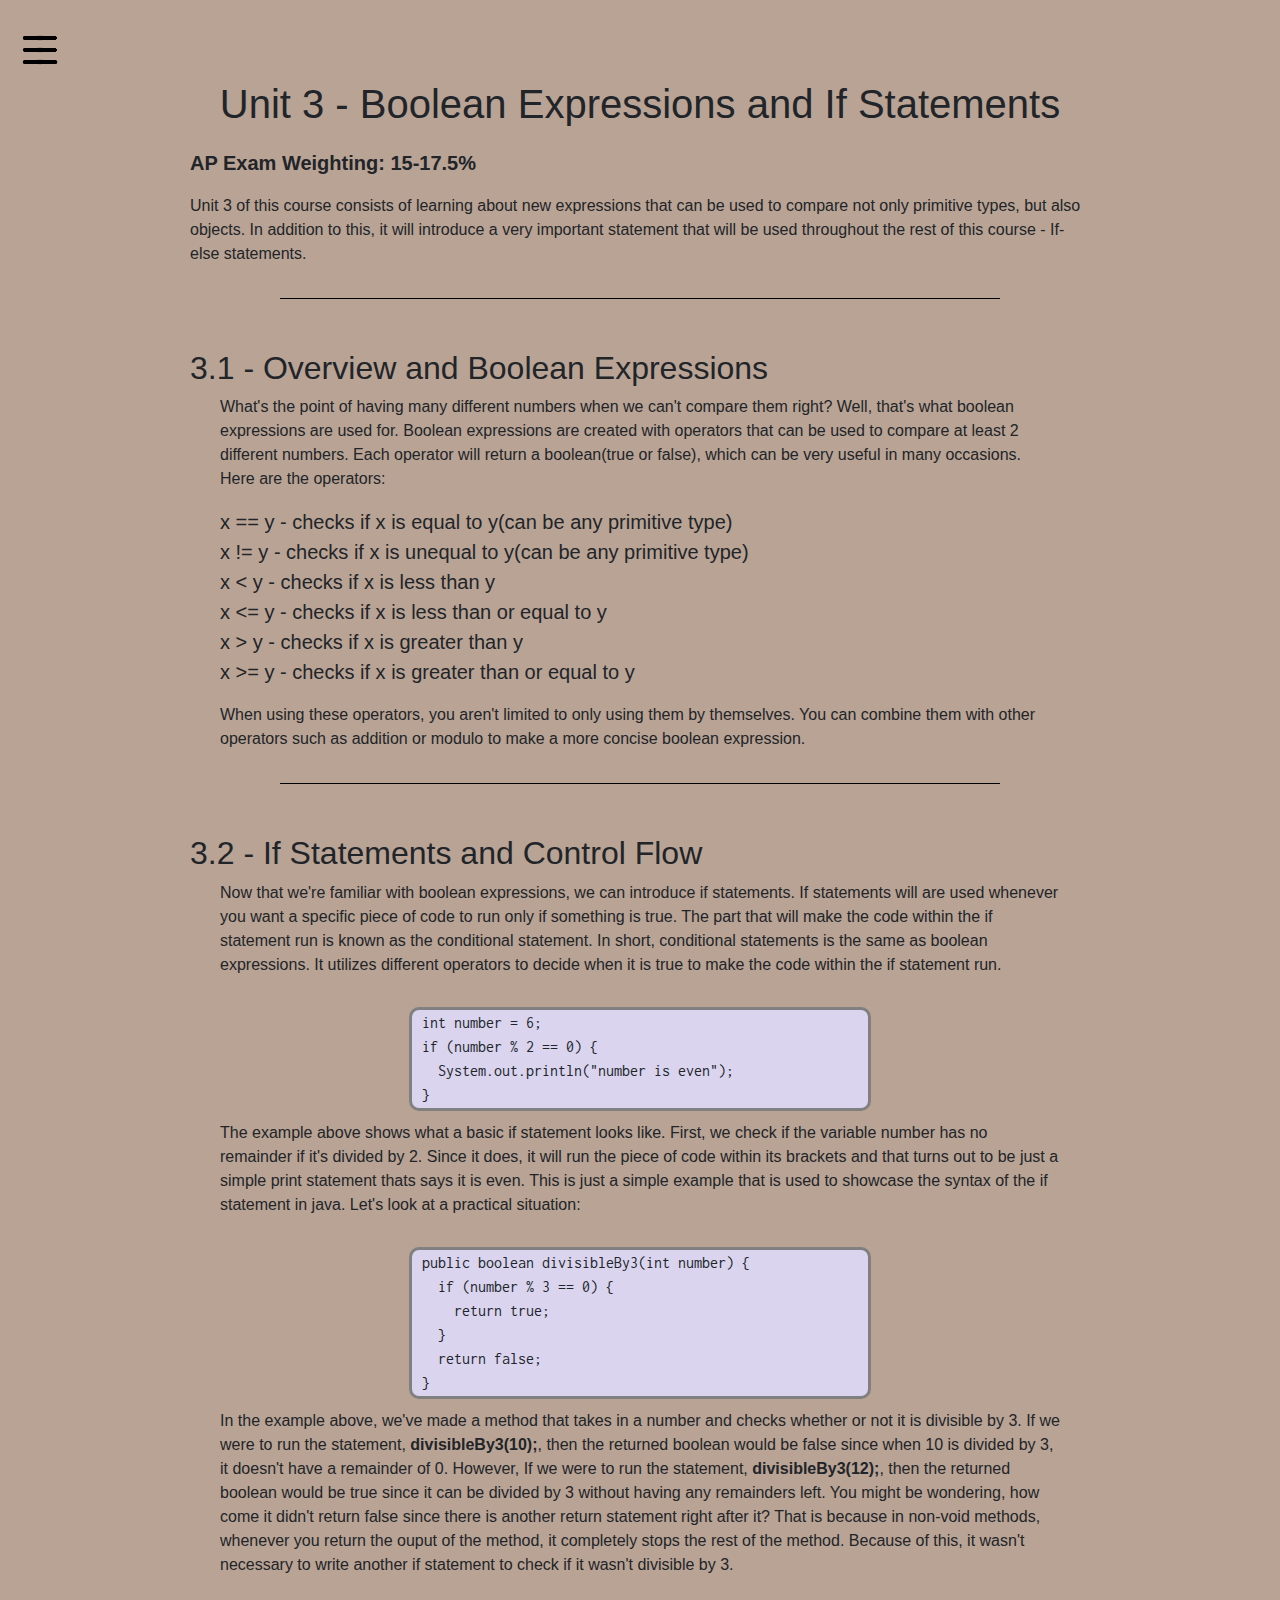
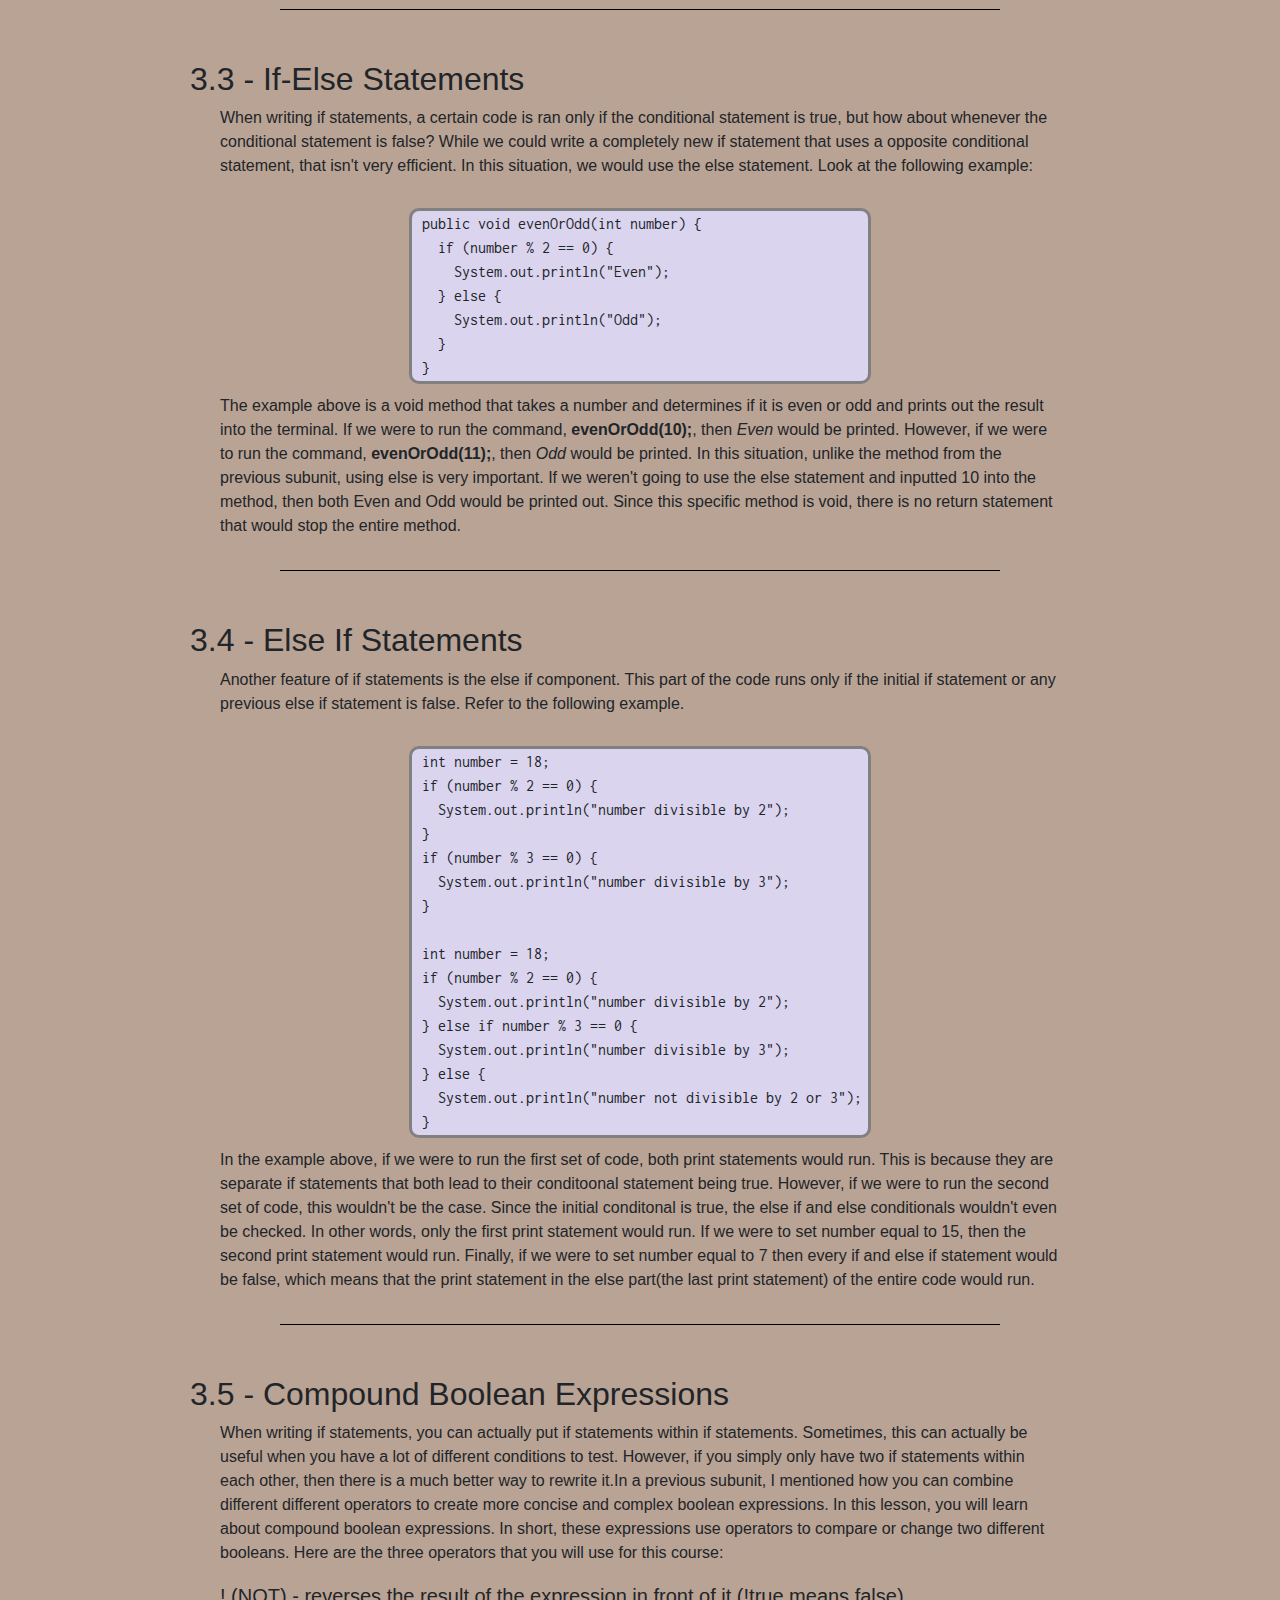
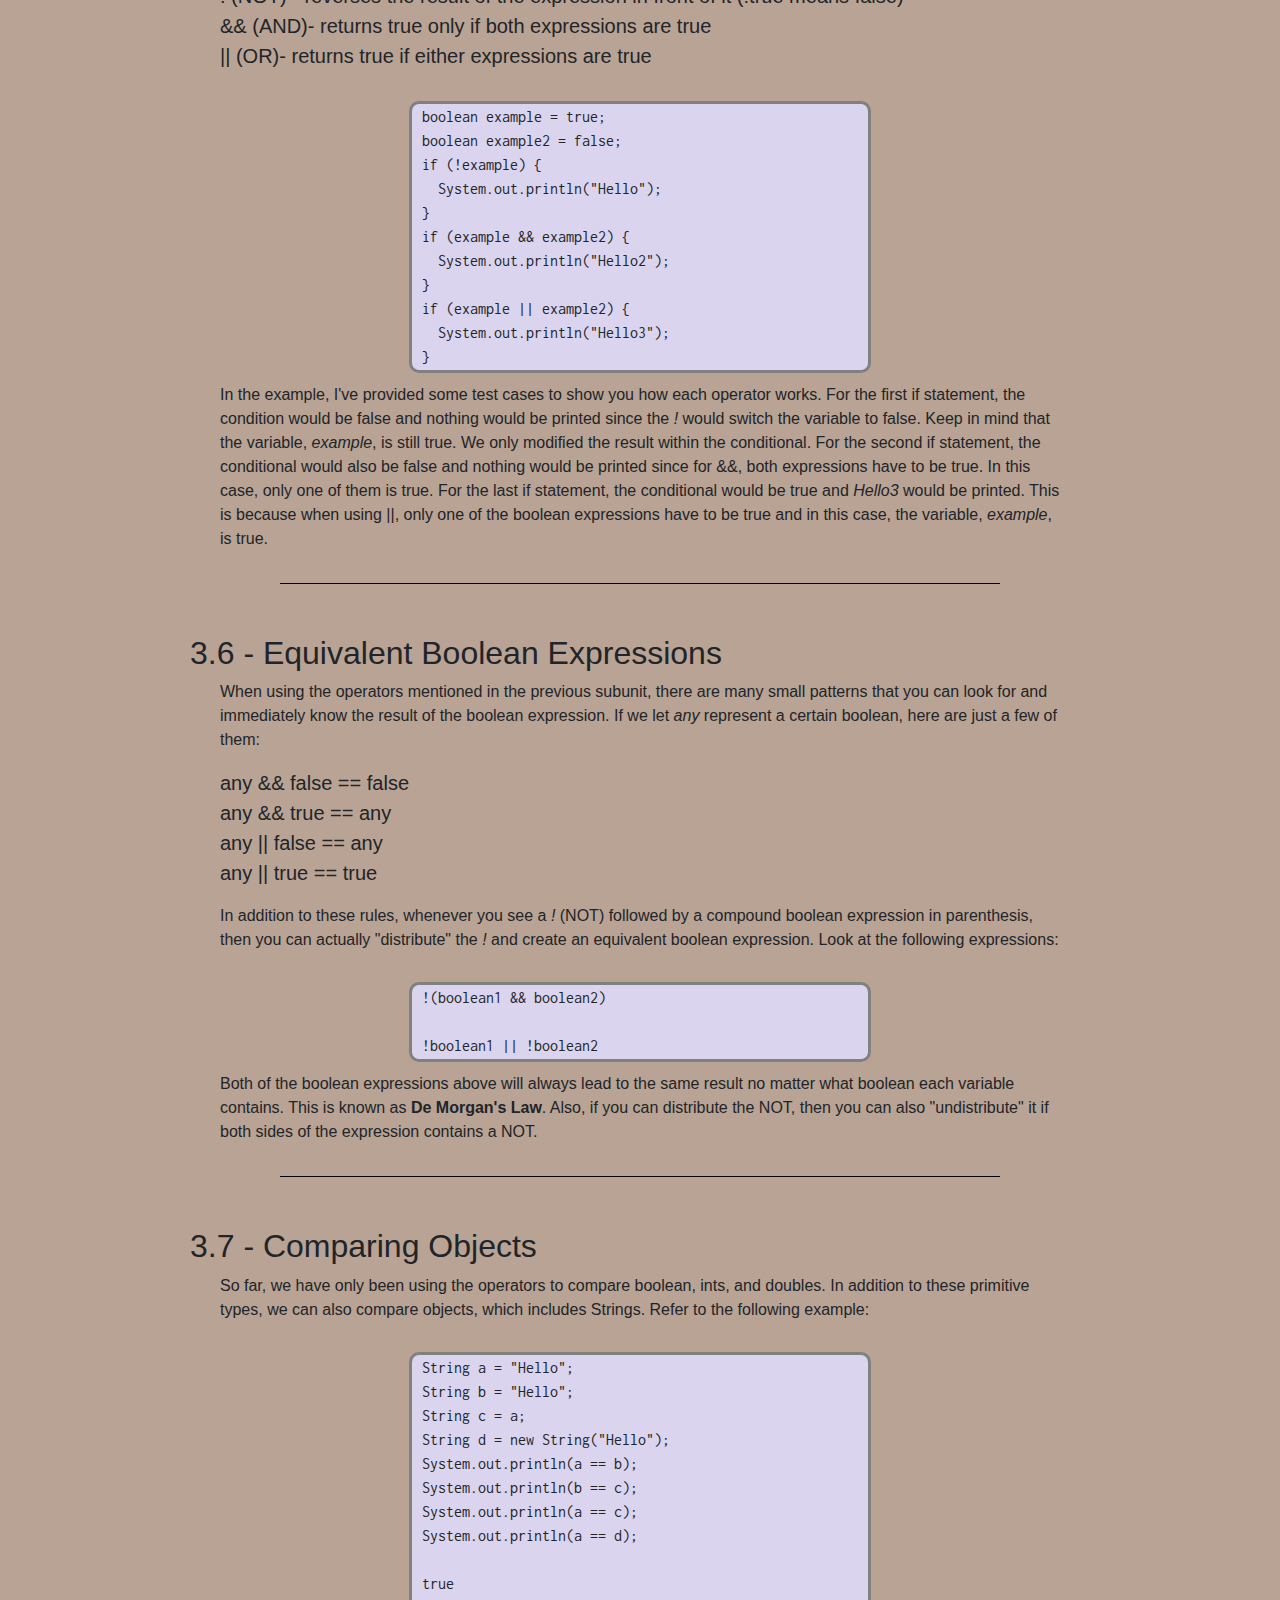
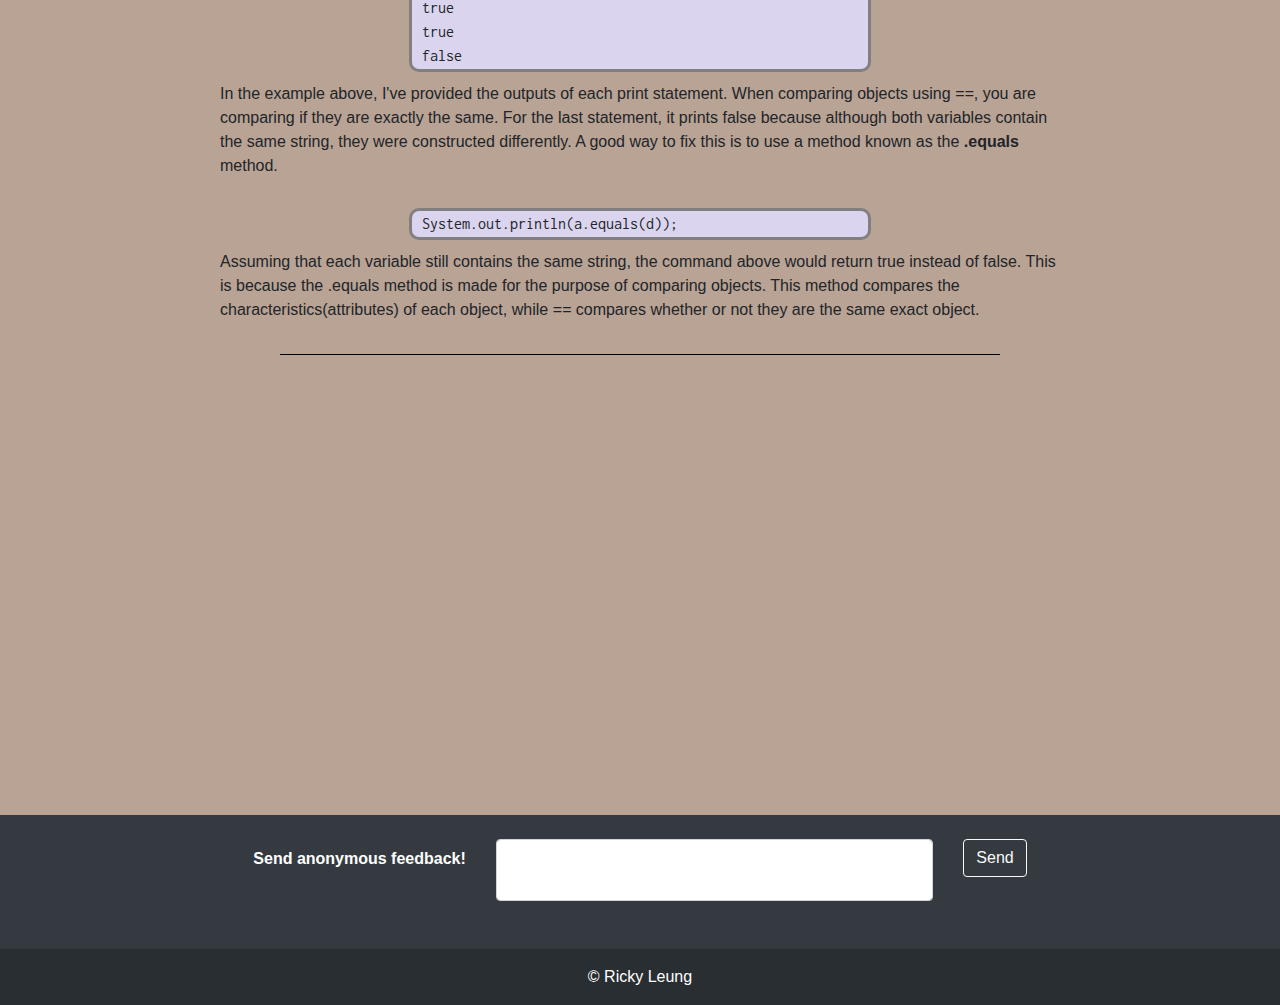
<file: unit3.html>
<!DOCTYPE html>
<html lang="en">
<head>
    <meta charset="UTF-8">
    <meta http-equiv="X-UA-Compatible" content="IE=edge">
    <meta name="viewport" content="width=device-width, initial-scale=1.0">
    <title>Unit 3</title>
    <link rel="stylesheet" href="https://cdn.jsdelivr.net/npm/bootstrap@4.3.1/dist/css/bootstrap.min.css" integrity="sha384-ggOyR0iXCbMQv3Xipma34MD+dH/1fQ784/j6cY/iJTQUOhcWr7x9JvoRxT2MZw1T" crossorigin="anonymous">
    <link rel="stylesheet" href="CSS/normalize.css">
    <link rel="stylesheet" href="CSS/unit3Style.css">
</head>
<body>
    <!--
      Navigation Bar
    -->
    <header>
        <nav id="sideNav">
            <svg>
                <defs>
                    <filter id="gooeyness">
                        <feGaussianBlur in="SourceGraphic" stdDeviation="2.2" result="blur" />
                        <feColorMatrix in="blur" mode="matrix" values="1 0 0 0 0  0 1 0 0 0  0 0 1 0 0  0 0 0 20 -10" result="gooeyness" />
                        <feComposite in="SourceGraphic" in2="gooeyness" operator="atop" />
                    </filter>
                </defs>
            </svg>
            <div class="plates">
                <div id="mainPlate" class="plate plate2" onclick="activeSideNav();openCloseNav();">
                    <svg class="menu" version="1.1" height="100" width="100" viewBox="0 0 100 100">
                        <path class="line line1" d="M 50,65 H 70 C 70,65 75,65.198488 75,70.762712 C 75,73.779026 74.368822,78.389831 66.525424,78.389831 C 22.092231,78.389831 -18.644068,-30.508475 -18.644068,-30.508475" />
                        <path class="line line2" d="M 50,35 H 70 C 70,35 81.355932,35.300135 81.355932,25.635593 C 81.355932,20.906215 78.841706,14.830508 72.881356,14.830508 C 35.648232,14.830508 -30.508475,84.322034 -30.508475,84.322034" />
                        <path class="line line3" d="M 50,50 H 30 C 30,50 12.288136,47.749959 12.288136,60.169492 C 12.288136,67.738339 16.712974,73.305085 40.677966,73.305085 C 73.791674,73.305085 108.47458,-19.915254 108.47458,-19.915254" />
                        <path class="line line4" d="M 50,50 H 70 C 70,50 81.779661,50.277128 81.779661,36.607372 C 81.779661,28.952694 77.941689,25 69.067797,25 C 39.95532,25 -16.949153,119.91525 -16.949153,119.91525" />
                        <path class="line line5" d="M 50,65 H 30 C 30,65 17.79661,64.618439 17.79661,74.152543 C 17.79661,80.667556 25.093813,81.355932 38.559322,81.355932 C 89.504001,81.355932 135.59322,-21.186441 135.59322,-21.186441" />
                        <path class="line line6" d="M 50,35 H 30 C 30,35 16.525424,35.528154 16.525424,24.152542 C 16.525424,17.535987 22.597755,13.559322 39.40678,13.559322 C 80.617882,13.559322 94.067797,111.01695 94.067797,111.01695" />
                    </svg>
                    <svg class="x" version="1.1" height="100" width="100" viewBox="0 0 100 100">
                        <path class="line" d="M 34,32 L 66,68" />
                        <path class="line" d="M 66,32 L 34,68" />
                    </svg>
                </div>
            </div>
            

            <div id="sideNavSlider">
                <a href="index.html">Home</a>

                <p onclick="this.classList.toggle('unitSelected');openCloseUnits('unit1Lessons');">Unit 1 - Getting Started and Primitive Types</p>
                <ul class="unitDropdown" id="unit1Lessons">
                  <li><a href="unit1.html#part1">1.1 - Why Programming? Why Java?</a></li>
                  <li><a href="unit1.html#part2">1.2 - Variables and Primitive Data Types</a></li>
                  <li><a href="unit1.html#part3">1.3 - Expressions and Assignment Statements</a></li>
                  <li><a href="unit1.html#part4">1.4 - Compound Assignment Operators</a></li>
                  <li><a href="unit1.html#part5">1.5 - Casting and Ranges of Variables</a></li>
                  <li><hr></li>
                </ul>

                <p onclick="this.classList.toggle('unitSelected');openCloseUnits('unit2Lessons');">Unit 2 - Using Objects</p>
                <ul class="unitDropdown" id="unit2Lessons">
                  <li><a href="unit2.html#part1">2.1 - Instances of Classes</a></li>
                  <li><a href="unit2.html#part2">2.2 - Creating and Storing Objects</a></li>
                  <li><a href="unit2.html#part3">2.3 - Calling a Void Method</a></li>
                  <li><a href="unit2.html#part4">2.4 - Calling a Void Method With Parameters</a></li>
                  <li><a href="unit2.html#part5">2.5 - Calling a Non-Void Method</a></li>
                  <li><a href="unit2.html#part6">2.6 - String Objects: Concatenation, Literals, etc.</a></li>
                  <li><a href="unit2.html#part7">2.7 - String Methods</a></li>
                  <li><a href="unit2.html#part8">2.8 - Wrapper Classes</a></li>
                  <li><a href="unit2.html#part9">2.9 - Using the Math Class</a></li>
                  <li><hr></li>
                </ul>

                <p onclick="this.classList.toggle('unitSelected');openCloseUnits('unit3Lessons');">Unit 3 - Boolean Expressions and If Statements</p>
                <ul class="unitDropdown" id="unit3Lessons">
                  <li><a href="unit3.html#part1">3.1 - Overview and Boolean Expressions</a></li>
                  <li><a href="unit3.html#part2">3.2 - If Statements and Control Flow</a></li>
                  <li><a href="unit3.html#part3">3.3 - If-Else Statements</a></li>
                  <li><a href="unit3.html#part4">3.4 - Else If Statements</a></li>
                  <li><a href="unit3.html#part5">3.5 - Compound Boolean Expressions</a></li>
                  <li><a href="unit3.html#part6">3.6 - Equivalent Boolean Expressions</a></li>
                  <li><a href="unit3.html#part7">3.7 - Comparing Objects</a></li>
                  <li><hr></li>
                </ul>

                <p onclick="this.classList.toggle('unitSelected');openCloseUnits('unit4Lessons');">Unit 4 - Iteration</p>
                <ul class="unitDropdown" id="unit4Lessons">
                  <li><a href="unit4.html#part1">4.1 - While Loops</a></li>
                  <li><a href="unit4.html#part2">4.2 - For Loops</a></li>
                  <li><a href="unit4.html#part3">4.3 - Loops and Strings</a></li>
                  <li><a href="unit4.html#part4">4.4 - Nested For Loops</a></li>
                  <li><a href="unit4.html#part5">4.5 - Loop Analysis</a></li>
                  <li><hr></li>
                </ul>

            </div>
        </nav>
    </header>

    <!--
      Main content page
    -->
    <h1>Unit 3 - Boolean Expressions and If Statements</h1>
    <main id="pageContainer">
        <p class="font-weight-bold lead">AP Exam Weighting: 15-17.5%</p>
        <p class="introduction">
            Unit 3 of this course consists of learning about new expressions that can be used to compare not only primitive types, but also objects. In addition to this, it will introduce 
            a very important statement that will be used throughout the rest of this course - If-else statements.
        </p>
        <hr class="unitSeparate">
        
        <h2 id="part1">3.1 - Overview and Boolean Expressions</h2>
        <div class="unitContent">
          <p>
            What's the point of having many different numbers when we can't compare them right? Well, that's what boolean expressions are used for. Boolean expressions are created with 
            operators that can be used to compare at least 2 different numbers. Each operator will return a boolean(true or false), which can be very useful in many occasions. Here are 
            the operators:
          </p>
          <p class="lead">
            x == y - checks if x is equal to y(can be any primitive type) <br>
            x != y - checks if x is unequal to y(can be any primitive type) <br>
            x < y - checks if x is less than y <br>
            x <= y - checks if x is less than or equal to y <br>
            x > y - checks if x is greater than y <br>
            x >= y - checks if x is greater than or equal to y
          </p>
          <p>
            When using these operators, you aren't limited to only using them by themselves. You can combine them with other operators such as addition or modulo to make a more 
            concise boolean expression.
          </p>
        </div>
        <hr class="unitSeparate">

        <h2 id="part2">3.2 - If Statements and Control Flow</h2>
        <div class="unitContent">
          <p>
            Now that we're familiar with boolean expressions, we can introduce if statements. If statements will are used whenever you want a specific piece of code to run only if 
            something is true. The part that will make the code within the if statement run is known as the conditional statement. In short, conditional statements is the same as 
            boolean expressions. It utilizes different operators to decide when it is true to make the code within the if statement run.
          </p>
          <div class="codeText">
            <p>
              int number = 6; <br>
              if (number % 2 == 0) { <br>
              &nbsp System.out.println("number is even"); <br>
              }
            </p>
          </div>
          <p>
            The example above shows what a basic if statement looks like. First, we check if the variable number has no remainder if it's divided by 2. Since it does, it will run 
            the piece of code within its brackets and that turns out to be just a simple print statement thats says it is even. This is just a simple example that is used to 
            showcase the syntax of the if statement in java. Let's look at a practical situation:
          </p>
          <div class="codeText">
            <p>
              public boolean divisibleBy3(int number) { <br>
              &nbsp if (number % 3 == 0) { <br>
              &nbsp &nbsp return true; <br>
              &nbsp } <br>
              &nbsp return false; <br>
              }
            </p>
          </div>
          <p>
            In the example above, we've made a method that takes in a number and checks whether or not it is divisible by 3. If we were to run the statement, <strong>divisibleBy3(10);</strong>, 
            then the returned boolean would be false since when 10 is divided by 3, it doesn't have a remainder of 0. However, If we were to run the statement, <strong>divisibleBy3(12);</strong>, 
            then the returned boolean would be true since it can be divided by 3 without having any remainders left. You might be wondering, how come it didn't return false since there is another 
            return statement right after it? That is because in non-void methods, whenever you return the ouput of the method, it completely stops the rest of the method. Because of this, it 
            wasn't necessary to write another if statement to check if it wasn't divisible by 3.
          </p>
        </div>
        <hr class="unitSeparate">

        <h2 id="part3">3.3 - If-Else Statements</h2>
        <div class="unitContent">
          <p>
            When writing if statements, a certain code is ran only if the conditional statement is true, but how about whenever the conditional statement is false? While we could write a completely 
            new if statement that uses a opposite conditional statement, that isn't very efficient. In this situation, we would use the else statement. Look at the following example:
          </p>
          <div class="codeText">
            <p>
              public void evenOrOdd(int number) { <br>
              &nbsp if (number % 2 == 0) { <br>
              &nbsp &nbsp System.out.println("Even"); <br>
              &nbsp } else { <br>
              &nbsp &nbsp System.out.println("Odd"); <br>
              &nbsp } <br>
              }
            </p>
          </div>
          <p>
            The example above is a void method that takes a number and determines if it is even or odd and prints out the result into the terminal. If we were to run the command, 
            <strong>evenOrOdd(10);</strong>, then <span class="font-italic">Even</span> would be printed. However, if we were to run the command, <strong>evenOrOdd(11);</strong>, 
            then <span class="font-italic">Odd</span> would be printed. In this situation, unlike the method from the previous subunit, using else is very important. If we weren't 
            going to use the else statement and inputted 10 into the method, then both Even and Odd would be printed out. Since this specific method is void, there is no return 
            statement that would stop the entire method.
          </p>
        </div>
        <hr class="unitSeparate">

        <h2 id="part4">3.4 - Else If Statements</h2>
        <div class="unitContent">
          <p>
            Another feature of if statements is the else if component. This part of the code runs only if the initial if statement or any previous else if statement is false. Refer 
            to the following example.
          </p>
          <div class="codeText">
            <p>
              int number = 18; <br>
              if (number % 2 == 0) { <br>
              &nbsp System.out.println("number divisible by 2"); <br>
              } <br>
              if (number % 3 == 0) { <br>
              &nbsp System.out.println("number divisible by 3"); <br>
              } <br>
              <br>
              int number = 18; <br>
              if (number % 2 == 0) { <br>
              &nbsp System.out.println("number divisible by 2"); <br>
              } else if number % 3 == 0 { <br>
              &nbsp System.out.println("number divisible by 3"); <br>
              } else { <br>
              &nbsp System.out.println("number not divisible by 2 or 3"); <br>
              }
            </p>
          </div>
          <p>
            In the example above, if we were to run the first set of code, both print statements would run. This is because they are separate if statements that both lead to their conditoonal 
            statement being true. However, if we were to run the second set of code, this wouldn't be the case. Since the initial conditonal is true, the else if and else conditionals 
            wouldn't even be checked. In other words, only the first print statement would run. If we were to set number equal to 15, then the second print statement would run. Finally, if we 
            were to set number equal to 7 then every if and else if statement would be false, which means that the print statement in the else part(the last print statement) of the entire code 
            would run.
          </p>
        </div>
        <hr class="unitSeparate">

        <h2 id="part5">3.5 - Compound Boolean Expressions</h2>
        <div class="unitContent">
          <p>
            When writing if statements, you can actually put if statements within if statements. Sometimes, this can actually be useful when you have a lot of different conditions to test. However, 
            if you simply only have two if statements within each other, then there is a much better way to rewrite it.In a previous subunit, I mentioned how you can combine different different 
            operators to create more concise and complex boolean expressions. In this lesson, you will learn about compound boolean expressions. In short, these expressions use operators to 
            compare or change two different booleans. Here are the three operators that you will use for this course: 
          </p>
          <p class="lead">
            ! (NOT) - reverses the result of the expression in front of it (!true means false) <br>
            && (AND)- returns true only if both expressions are true <br>
            || (OR)- returns true if either expressions are true
          </p>
          <div class="codeText">
            <p>
              boolean example = true; <br>
              boolean example2 = false; <br>
              if (!example) { <br>
              &nbsp System.out.println("Hello"); <br>
              } <br>
              if (example && example2) { <br>
              &nbsp System.out.println("Hello2"); <br>
              } <br>
              if (example || example2) { <br>
              &nbsp System.out.println("Hello3"); <br>
              }
            </p>
          </div>
          <p>
            In the example, I've provided some test cases to show you how each operator works. For the first if statement, the condition would be false and nothing would be printed since the 
            <span class="font-italic">!</span> would switch the variable to false. Keep in mind that the variable, <span class="font-italic">example</span>, is still true. We only modified the 
            result within the conditional. For the second if statement, the conditional would also be false and nothing would be printed since for &&, both expressions have to be true. In this 
            case, only one of them is true. For the last if statement, the conditional would be true and <span class="font-italic">Hello3</span> would be printed. This is because when using 
            ||, only one of the boolean expressions have to be true and in this case, the variable, <span class="font-italic">example</span>, is true.
          </p>
        </div>
        <hr class="unitSeparate">

        <h2 id="part6">3.6 - Equivalent Boolean Expressions</h2>
        <div class="unitContent">
          <p>
            When using the operators mentioned in the previous subunit, there are many small patterns that you can look for and immediately know the result of the boolean expression. If we let  
            <span class="font-italic">any</span> represent a certain boolean, here are just a few of them:
          </p>
          <p class="lead">
            any && false == false <br>
            any && true == any <br>
            any || false == any <br>
            any || true == true
          </p>
          <p>
            In addition to these rules, whenever you see a <span class="font-italic">!</span> (NOT) followed by a compound boolean expression in parenthesis, then you can actually "distribute" 
            the <span class="font-italic">!</span> and create an equivalent boolean expression. Look at the following expressions:
          </p>
          <div class="codeText">
            <p>
              !(boolean1 && boolean2) <br>
              <br>
              !boolean1 || !boolean2
            </p>
          </div>
          <p>
            Both of the boolean expressions above will always lead to the same result no matter what boolean each variable contains. This is known as <strong>De Morgan's Law</strong>. Also, if you 
            can distribute the NOT, then you can also "undistribute" it if both sides of the expression contains a NOT.
          </p>
        </div>
        <hr class="unitSeparate">
        
        <h2 id="part7">3.7 - Comparing Objects</h2>
        <div class="unitContent">
          <p>
            So far, we have only been using the operators to compare boolean, ints, and doubles. In addition to these primitive types, we can also compare objects, which includes Strings. Refer 
            to the following example: 
          </p>
          <div class="codeText">
            <p>
              String a = "Hello"; <br>
              String b = "Hello"; <br>
              String c = a; <br>
              String d = new String("Hello"); <br>
              System.out.println(a == b); <br>
              System.out.println(b == c); <br>
              System.out.println(a == c); <br>
              System.out.println(a == d); <br>
              <br>
              true <br>
              true <br>
              true <br>
              false
            </p>
          </div>
          <p>
            In the example above, I've provided the outputs of each print statement. When comparing objects using <span class="font-italic">==</span>, you are comparing if they are exactly the 
            same. For the last statement, it prints false because although both variables contain the same string, they were constructed differently. A good way to fix this is to use a method 
            known as the <strong>.equals</strong> method.
          </p>
          <div class="codeText">
            <p>
              System.out.println(a.equals(d));
            </p>
          </div>
          <p>
            Assuming that each variable still contains the same string, the command above would return true instead of false. This is because the .equals method is made for the purpose of 
            comparing objects. This method compares the characteristics(attributes) of each object, while <span class="font-italic">==</span> compares whether or not they are the same 
            exact object.
          </p>
        </div>
        <hr class="unitSeparate">
        
        <iframe height=375 width=700 src=https://www.interviewbit.com/embed/snippet/da8da111aff06ac82610 title='Interviewbit Ide snippet/da8da111aff06ac82610' loading="lazy" allow="clipboard-write" allowfullscreen referrerpolicy="unsafe-url" sandbox="allow-scripts allow-same-origin allow-popups allow-top-navigation-by-user-activation allow-popups-to-escape-sandbox" id="compiler"></iframe>
    </main>

    <!--
      Footer
    -->
    <footer class="bg-dark text-center text-white">
        <div class="container p-4 pb-0">
            <section class="">
              <form action="https://formspree.io/f/mgeqdlqd" method="POST">
                <div class="row d-flex justify-content-center">
                  <div class="col-auto">
                    <p class="pt-2">
                      <strong>Send anonymous feedback!</strong>
                    </p>
                  </div>
        
                  <div class="col-md-5 col-12">
                    <div class="form-outline form-white mb-4">
                      <textarea id="adviceTextarea" class="form-control" name="feedback" required></textarea>
                    </div>
                  </div>
        
                  <div class="col-auto">
                    <button type="submit" class="btn btn-outline-light mb-4">
                      Send
                    </button>
                  </div>
                </div>
              </form>
            </section>
          </div>
        
          <div class="text-center p-3" style="background-color: rgba(0, 0, 0, 0.2);">
            &copy Ricky Leung
          </div>
    </footer>

    <script src="https://www.jdoodle.com/assets/jdoodle-pym.min.js" type="text/javascript"></script>
    <script src="script.js"></script>
</body>
</html>
</file>
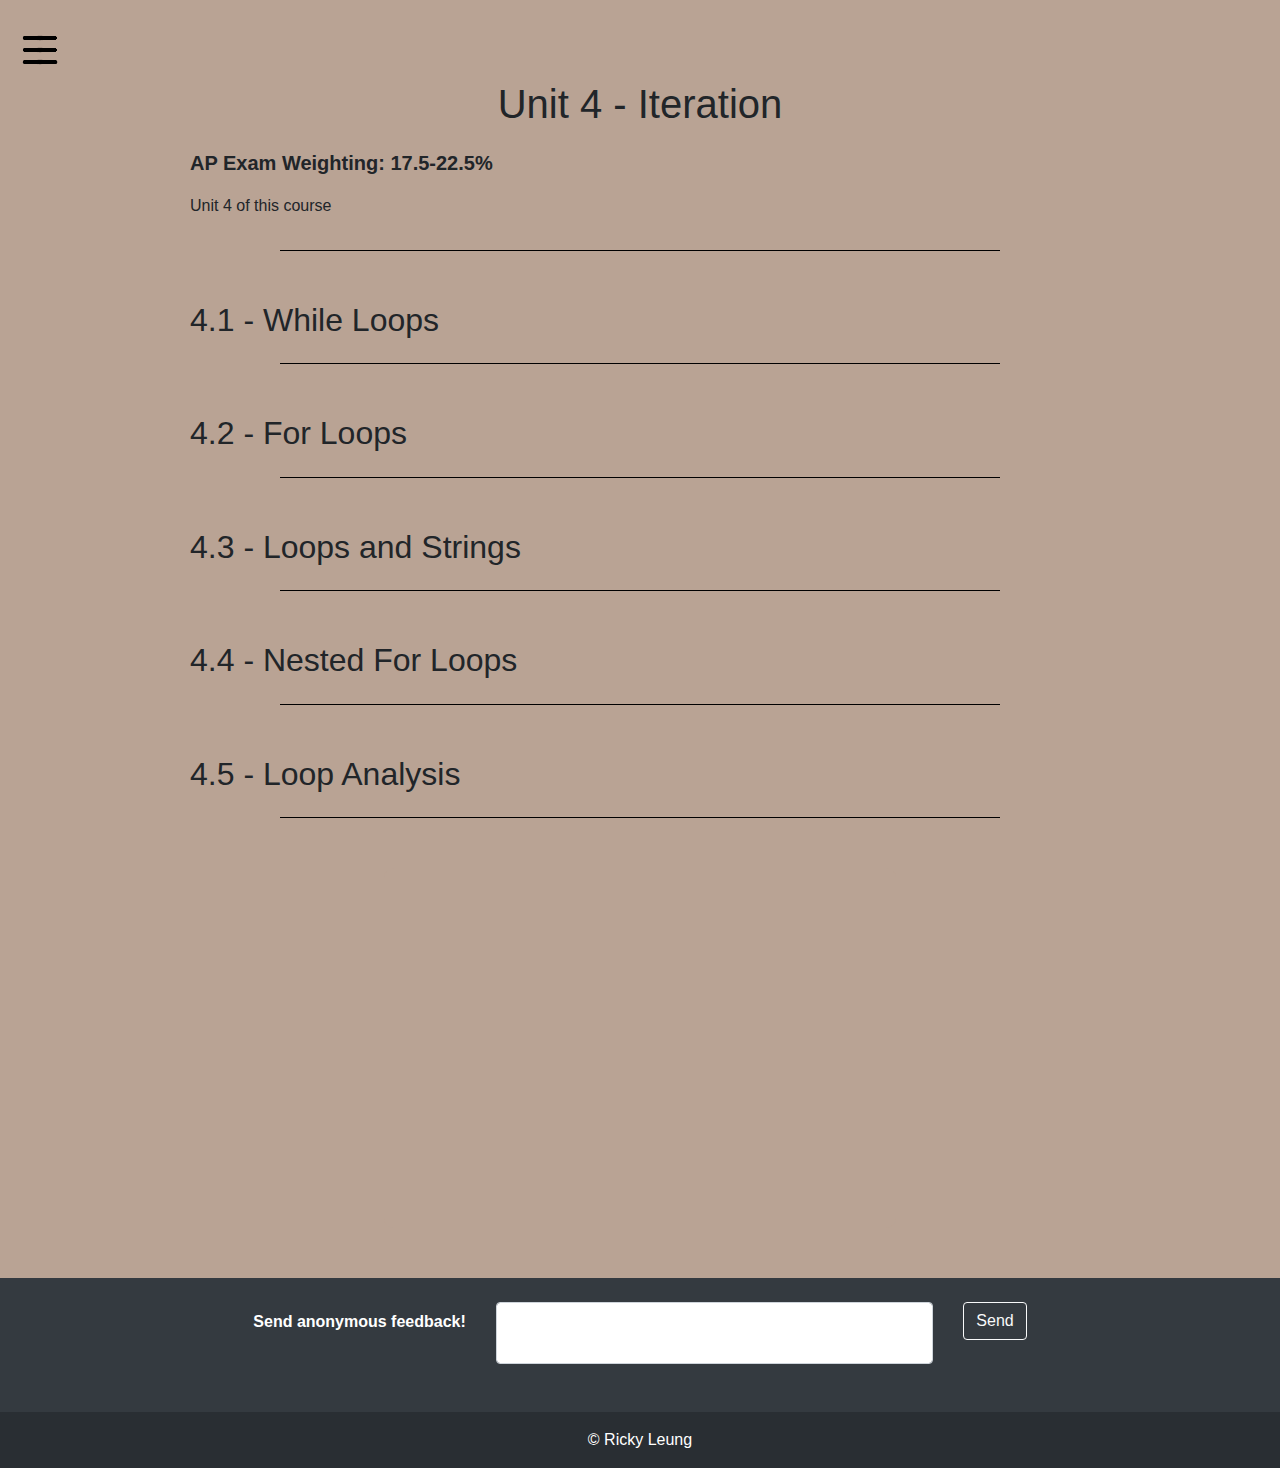
<file: unit4.html>
<!DOCTYPE html>
<html lang="en">
<head>
    <meta charset="UTF-8">
    <meta http-equiv="X-UA-Compatible" content="IE=edge">
    <meta name="viewport" content="width=device-width, initial-scale=1.0">
    <title>Unit 4</title>
    <link rel="stylesheet" href="https://cdn.jsdelivr.net/npm/bootstrap@4.3.1/dist/css/bootstrap.min.css" integrity="sha384-ggOyR0iXCbMQv3Xipma34MD+dH/1fQ784/j6cY/iJTQUOhcWr7x9JvoRxT2MZw1T" crossorigin="anonymous">
    <link rel="stylesheet" href="CSS/normalize.css">
    <link rel="stylesheet" href="CSS/unit4Style.css">
</head>
<body>
    <header>
        <nav id="sideNav">
            <svg>
                <defs>
                    <filter id="gooeyness">
                        <feGaussianBlur in="SourceGraphic" stdDeviation="2.2" result="blur" />
                        <feColorMatrix in="blur" mode="matrix" values="1 0 0 0 0  0 1 0 0 0  0 0 1 0 0  0 0 0 20 -10" result="gooeyness" />
                        <feComposite in="SourceGraphic" in2="gooeyness" operator="atop" />
                    </filter>
                </defs>
            </svg>
            <div class="plates">
                <div id="mainPlate" class="plate plate2" onclick="activeSideNav();openCloseNav();">
                    <svg class="menu" version="1.1" height="100" width="100" viewBox="0 0 100 100">
                        <path class="line line1" d="M 50,65 H 70 C 70,65 75,65.198488 75,70.762712 C 75,73.779026 74.368822,78.389831 66.525424,78.389831 C 22.092231,78.389831 -18.644068,-30.508475 -18.644068,-30.508475" />
                        <path class="line line2" d="M 50,35 H 70 C 70,35 81.355932,35.300135 81.355932,25.635593 C 81.355932,20.906215 78.841706,14.830508 72.881356,14.830508 C 35.648232,14.830508 -30.508475,84.322034 -30.508475,84.322034" />
                        <path class="line line3" d="M 50,50 H 30 C 30,50 12.288136,47.749959 12.288136,60.169492 C 12.288136,67.738339 16.712974,73.305085 40.677966,73.305085 C 73.791674,73.305085 108.47458,-19.915254 108.47458,-19.915254" />
                        <path class="line line4" d="M 50,50 H 70 C 70,50 81.779661,50.277128 81.779661,36.607372 C 81.779661,28.952694 77.941689,25 69.067797,25 C 39.95532,25 -16.949153,119.91525 -16.949153,119.91525" />
                        <path class="line line5" d="M 50,65 H 30 C 30,65 17.79661,64.618439 17.79661,74.152543 C 17.79661,80.667556 25.093813,81.355932 38.559322,81.355932 C 89.504001,81.355932 135.59322,-21.186441 135.59322,-21.186441" />
                        <path class="line line6" d="M 50,35 H 30 C 30,35 16.525424,35.528154 16.525424,24.152542 C 16.525424,17.535987 22.597755,13.559322 39.40678,13.559322 C 80.617882,13.559322 94.067797,111.01695 94.067797,111.01695" />
                    </svg>
                    <svg class="x" version="1.1" height="100" width="100" viewBox="0 0 100 100">
                        <path class="line" d="M 34,32 L 66,68" />
                        <path class="line" d="M 66,32 L 34,68" />
                    </svg>
                </div>
            </div>
            

            <div id="sideNavSlider">
                <a href="index.html">Home</a>

                <p onclick="this.classList.toggle('unitSelected');openCloseUnits('unit1Lessons');">Unit 1 - Getting Started and Primitive Types</p>
                <ul class="unitDropdown" id="unit1Lessons">
                  <li><a href="unit1.html#part1">1.1 - Why Programming? Why Java?</a></li>
                  <li><a href="unit1.html#part2">1.2 - Variables and Primitive Data Types</a></li>
                  <li><a href="unit1.html#part3">1.3 - Expressions and Assignment Statements</a></li>
                  <li><a href="unit1.html#part4">1.4 - Compound Assignment Operators</a></li>
                  <li><a href="unit1.html#part5">1.5 - Casting and Ranges of Variables</a></li>
                  <li><hr></li>
                </ul>

                <p onclick="this.classList.toggle('unitSelected');openCloseUnits('unit2Lessons');">Unit 2 - Using Objects</p>
                <ul class="unitDropdown" id="unit2Lessons">
                  <li><a href="unit2.html#part1">2.1 - Instances of Classes</a></li>
                  <li><a href="unit2.html#part2">2.2 - Creating and Storing Objects</a></li>
                  <li><a href="unit2.html#part3">2.3 - Calling a Void Method</a></li>
                  <li><a href="unit2.html#part4">2.4 - Calling a Void Method With Parameters</a></li>
                  <li><a href="unit2.html#part5">2.5 - Calling a Non-Void Method</a></li>
                  <li><a href="unit2.html#part6">2.6 - String Objects: Concatenation, Literals, etc.</a></li>
                  <li><a href="unit2.html#part7">2.7 - String Methods</a></li>
                  <li><a href="unit2.html#part8">2.8 - Wrapper Classes</a></li>
                  <li><a href="unit2.html#part9">2.9 - Using the Math Class</a></li>
                  <li><hr></li>
                </ul>

                <p onclick="this.classList.toggle('unitSelected');openCloseUnits('unit3Lessons');">Unit 3 - Boolean Expressions and If Statements</p>
                <ul class="unitDropdown" id="unit3Lessons">
                  <li><a href="unit3.html#part1">3.1 - Overview and Boolean Expressions</a></li>
                  <li><a href="unit3.html#part2">3.2 - If Statements and Control Flow</a></li>
                  <li><a href="unit3.html#part3">3.3 - If-Else Statements</a></li>
                  <li><a href="unit3.html#part4">3.4 - Else If Statements</a></li>
                  <li><a href="unit3.html#part5">3.5 - Compound Boolean Expressions</a></li>
                  <li><a href="unit3.html#part6">3.6 - Equivalent Boolean Expressions</a></li>
                  <li><a href="unit3.html#part7">3.7 - Comparing Objects</a></li>
                  <li><hr></li>
                </ul>

                <p onclick="this.classList.toggle('unitSelected');openCloseUnits('unit4Lessons');">Unit 4 - Iteration</p>
                <ul class="unitDropdown" id="unit4Lessons">
                  <li><a href="unit4.html#part1">4.1 - While Loops</a></li>
                  <li><a href="unit4.html#part2">4.2 - For Loops</a></li>
                  <li><a href="unit4.html#part3">4.3 - Loops and Strings</a></li>
                  <li><a href="unit4.html#part4">4.4 - Nested For Loops</a></li>
                  <li><a href="unit4.html#part5">4.5 - Loop Analysis</a></li>
                  <li><hr></li>
                </ul>

            </div>
        </nav>
    </header>

    <h1>Unit 4 - Iteration</h1>
    <main id="pageContainer">
        <p class="font-weight-bold lead">AP Exam Weighting: 17.5-22.5%</p>
        <p>
            Unit 4 of this course
        </p>
        <hr class="unitSeparate">
        
        <h2 id="part1">4.1 - While Loops</h2>
        <div class="unitContent">
            
        </div>
        <hr class="unitSeparate">

        <h2 id="part2">4.2 - For Loops</h2>
        <div class="unitContent">

        </div>
        <hr class="unitSeparate">

        <h2 id="part3">4.3 - Loops and Strings</h2>
        <div class="unitContent">

        </div>
        <hr class="unitSeparate">

        <h2 id="part4">4.4 - Nested For Loops</h2>
        <div class="unitContent">

        </div>
        <hr class="unitSeparate">

        <h2 id="part5">4.5 - Loop Analysis</h2>
        <div class="unitContent">

        </div>
        <hr class="unitSeparate">
        
        <iframe height=375 width=700 src=https://www.interviewbit.com/embed/snippet/da8da111aff06ac82610 title='Interviewbit Ide snippet/da8da111aff06ac82610' loading="lazy" allow="clipboard-write" allowfullscreen referrerpolicy="unsafe-url" sandbox="allow-scripts allow-same-origin allow-popups allow-top-navigation-by-user-activation allow-popups-to-escape-sandbox" id="compiler"></iframe>
    </main>

    <footer class="bg-dark text-center text-white">
        <div class="container p-4 pb-0">
            <section class="">
              <form action="https://formspree.io/f/mgeqdlqd" method="POST">
                <div class="row d-flex justify-content-center">
                  <div class="col-auto">
                    <p class="pt-2">
                      <strong>Send anonymous feedback!</strong>
                    </p>
                  </div>
        
                  <div class="col-md-5 col-12">
                    <div class="form-outline form-white mb-4">
                      <textarea id="adviceTextarea" class="form-control" name="feedback" required></textarea>
                    </div>
                  </div>
        
                  <div class="col-auto">
                    <button type="submit" class="btn btn-outline-light mb-4">
                      Send
                    </button>
                  </div>
                </div>
              </form>
            </section>
          </div>
        
          <div class="text-center p-3" style="background-color: rgba(0, 0, 0, 0.2);">
            &copy Ricky Leung
          </div>
    </footer>

    <script src="https://www.jdoodle.com/assets/jdoodle-pym.min.js" type="text/javascript"></script>
    <script src="script.js"></script>
</body>
</html>
</file>
<file: CSS/unit1Style.css>
:root {
    --battleship-grey: #808d8eff;
    --old-lavender: #766c7fff;
    --purple-mountain-majesty: #947eb0ff;
    --wild-blue-yonder: #a3a5c3ff;
    --powder-blue: #a9d2d5ff;
  
    --light-slate-gray: #818d92ff;
    --deep-space-sparkle: #586a6aff;
    --grullo: #b9a394ff;
    --pale-silver: #d4c5c7ff;
    --languid-lavender: #dad4efff;
}

h1 {
    text-align: center;
    margin-bottom: 20px;
}
#pageContainer {
    justify-content: center;
    max-width: 100vh;
}
.unitContent {
    margin-left: 30px;
    margin-right: 30px;
}
.unitContent a img {
    width: 60%;
    display: block;
    margin: 0 auto;
}
#accessModifierTable {
    margin-left: auto;
    margin-right: auto;
}
#accessModifierTable th{
    background-color: var(--deep-space-sparkle);
}
#accessModifierTable td {
    text-align: center;
}
#accessModifierTable .yes {
    background-color: var(--light-slate-gray);
}
#accessModifierTable th, #accessModifierTable td {
    padding: 10px;
    border: solid 1px black;
}
</file>
<file: CSS/unit2Style.css>
:root {
    --battleship-grey: #808d8eff;
    --old-lavender: #766c7fff;
    --purple-mountain-majesty: #947eb0ff;
    --wild-blue-yonder: #a3a5c3ff;
    --powder-blue: #a9d2d5ff;
  
    --light-slate-gray: #818d92ff;
    --deep-space-sparkle: #586a6aff;
    --grullo: #b9a394ff;
    --pale-silver: #d4c5c7ff;
    --languid-lavender: #dad4efff;
}

h1 {
    text-align: center;
    margin-bottom: 20px;
}
#pageContainer {
    justify-content: center;
    max-width: 100vh;
}
.unitContent {
    margin-left: 30px;
    margin-right: 30px;
}
</file>
<file: CSS/unit3Style.css>
:root {
    --battleship-grey: #808d8eff;
    --old-lavender: #766c7fff;
    --purple-mountain-majesty: #947eb0ff;
    --wild-blue-yonder: #a3a5c3ff;
    --powder-blue: #a9d2d5ff;
  
    --light-slate-gray: #818d92ff;
    --deep-space-sparkle: #586a6aff;
    --grullo: #b9a394ff;
    --pale-silver: #d4c5c7ff;
    --languid-lavender: #dad4efff;
}

h1 {
    text-align: center;
    margin-bottom: 20px;
}
#pageContainer {
    justify-content: center;
    max-width: 100vh;
}
.unitContent {
    margin-left: 30px;
    margin-right: 30px;
}
</file>
<file: CSS/unit4Style.css>
:root {
    --battleship-grey: #808d8eff;
    --old-lavender: #766c7fff;
    --purple-mountain-majesty: #947eb0ff;
    --wild-blue-yonder: #a3a5c3ff;
    --powder-blue: #a9d2d5ff;
  
    --light-slate-gray: #818d92ff;
    --deep-space-sparkle: #586a6aff;
    --grullo: #b9a394ff;
    --pale-silver: #d4c5c7ff;
    --languid-lavender: #dad4efff;
}

h1 {
    text-align: center;
    margin-bottom: 20px;
}
#pageContainer {
    justify-content: center;
    max-width: 100vh;
}
.unitContent {
    margin-left: 30px;
    margin-right: 30px;
}
</file>
